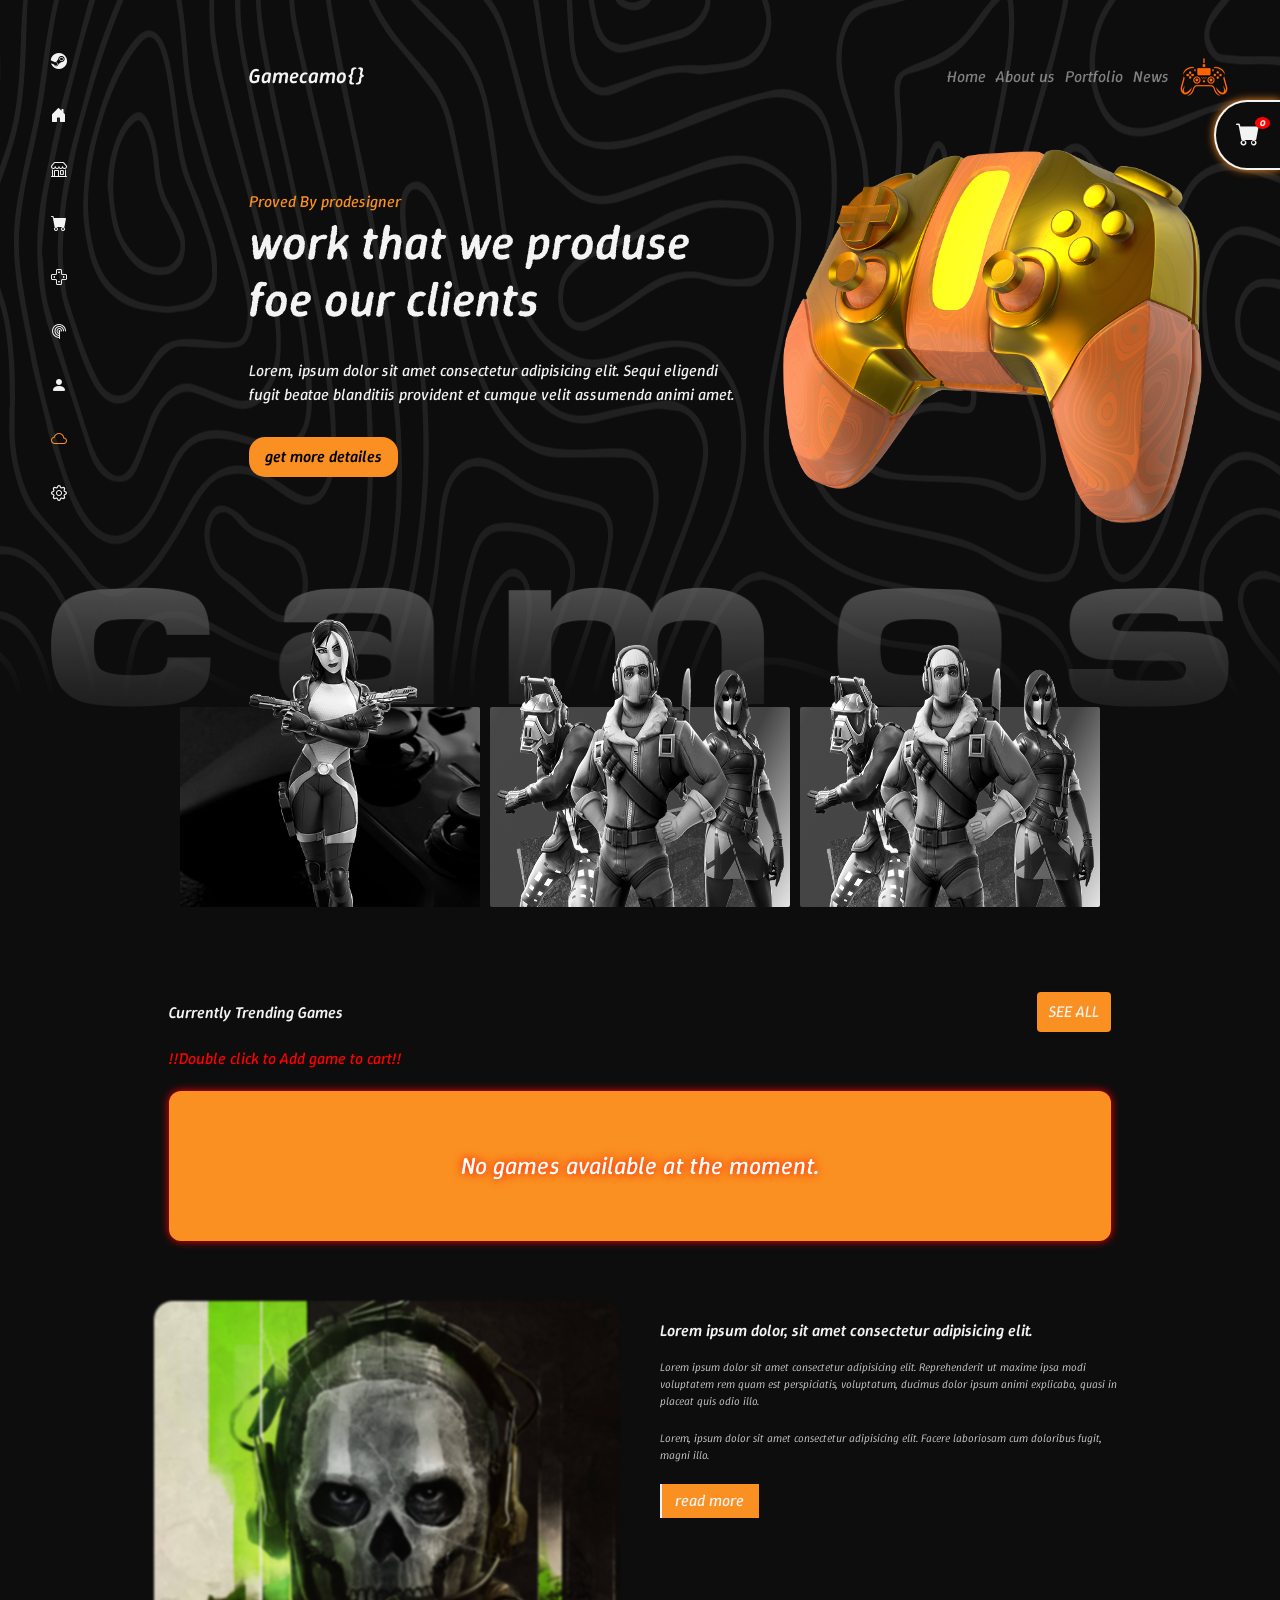
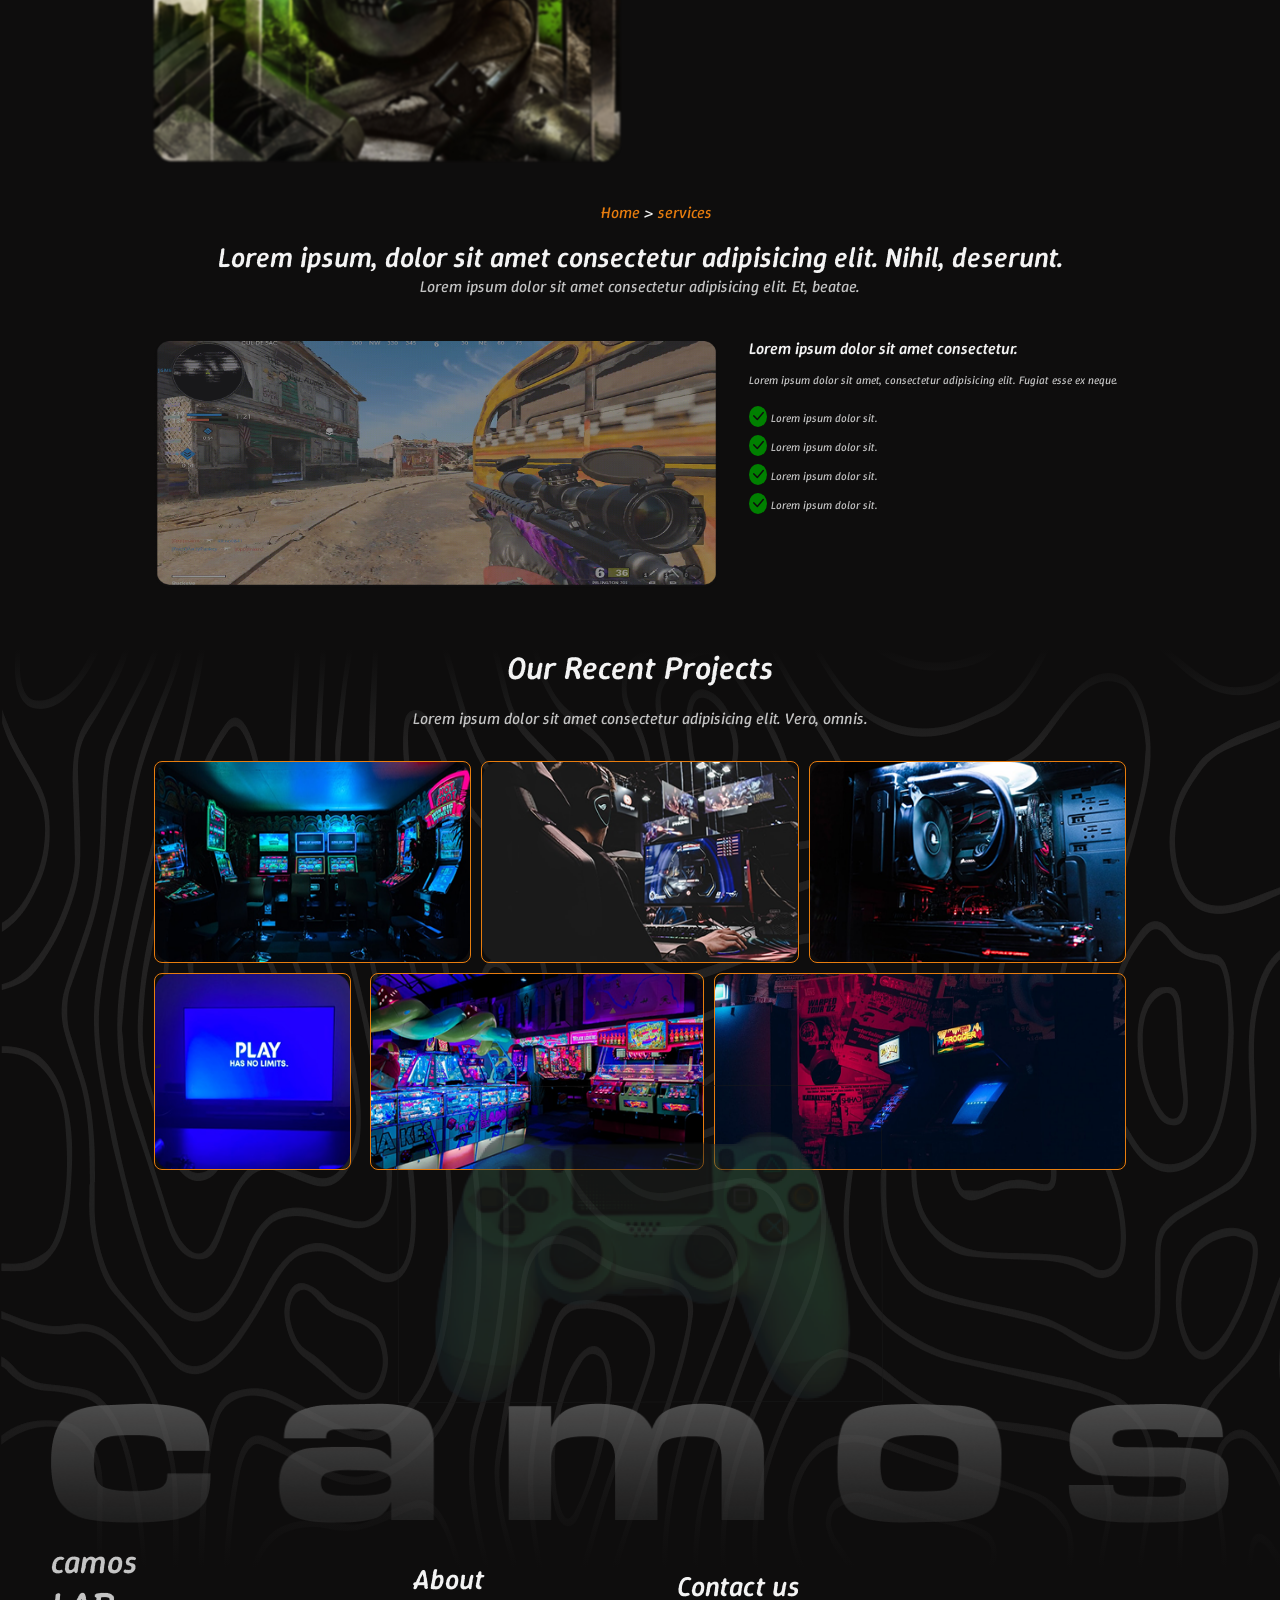
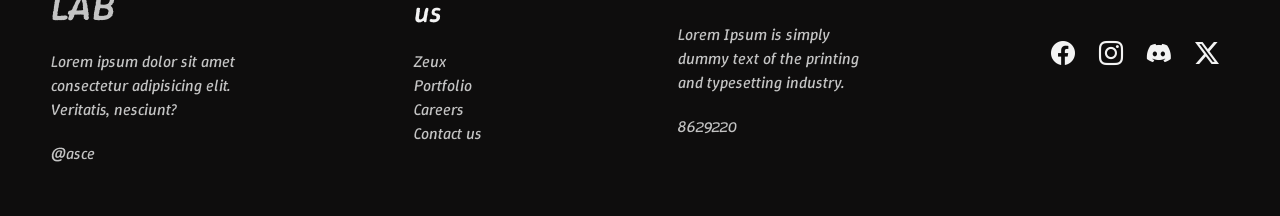
<file: index.html>
<!DOCTYPE html>
<html lang="en">

<head>
    <meta charset="UTF-8">
    <meta name="viewport" content="width=device-width, initial-scale=1.0">
    <meta name="keywords" content="gaming platform, online games, play online, competitive gaming, game library">
    <meta name="description"
        content="A next-level gaming platform where you can play, compete, and connect with gamers worldwide.">
    <meta name="author" content="Alireza">
    <link rel="Icon" href="./img/favicon.png">
    <link rel="stylesheet" href="./scr/bootstrap/dist/css/bootstrap.min.css">
    <link rel="stylesheet" href="https://cdn.jsdelivr.net/npm/bootstrap-icons@1.13.1/font/bootstrap-icons.min.css">
    <link rel="stylesheet" href="./main/main.css">
    <title>gaming platform</title>
</head>

<body>
    
    <header class="header">
        <div class="mobile_menu">
            <label for="search"><i class="bi bi-search"></i></label>
            <input type="search" id="search">
            <button type="button" class="btn " data-bs-toggle="modal" data-bs-target="#exampleModal">
                discover
                <i class="bi bi-chevron-down"></i>
            </button>
            <div id="batteryBox">
                <i class="bi bi-battery-half"></i>
                <span id="batteryPercent">--%</span>
            </div>
        </div>
        <div class="container_2">
            <div class="header__grid_show">
                <nav class="header__grid_show--navbar">
                    <h1>Gamecamo{}</h1>
                    <nav>
                        <ul>
                            <li><a href="./404_error.html">
                                    <div class="line"></div>
                                    Home
                                </a></li>
                            <li><a href="./404_error.html">
                                    <div class="line"></div>
                                    About us
                                </a></li>
                            <li><a href="./404_error.html">
                                    <div class="line"></div>
                                    Portfolio
                                </a></li>
                            <li><a href="./404_error.html">
                                    <div class="line"></div>
                                    News
                                </a></li>
                        </ul>
                        <button id="signBtn"><a href="./sign_in.html">Sign in</a></button>
                        <img id="userImg" src="./img/favicon.png" alt="logged_in" loading="lazy" style="display: none;">
                    </nav>
                </nav>
                <section class="header__grid_show--icons">
                    <a href="#"><i class="bi bi-steam"></i></a>
                    <a href="./addProduct.html"><i class="bi bi-house-door-fill"></i></a>
                    <a href="./seeAllGames.html"><i class="bi bi-shop"></i></a>
                    <a href="./cartPage.html"><i class="bi bi-cart-fill"></i></a>
                    <a href="./gamersNeeds.html"><i class="bi bi-dpad"></i></a>
                    <a href="#"><i class="bi bi-radar"></i></a>
                    <a href="#"><i class="bi bi-person-fill"></i></a>
                    <a href="#"><i class="bi bi-cloud"></i></a>
                    <a href="#"><i class="bi bi-gear"></i></a>
                </section>
                <section class="header__grid_show--gamepad">
                    <div class="gamepad_texts">
                        <span>Proved By prodesigner</span>
                        <h1>work that we produse foe our clients</h1>
                        <p>Lorem, ipsum dolor sit amet consectetur adipisicing elit. Sequi eligendi fugit beatae
                            blanditiis provident et cumque velit assumenda animi amet.</p>
                        <button>get more detailes</button>
                    </div>
                    <div class="gamepad_img">
                        <img src="./img/Joystick 1.png" alt="gold_game_pad" loading="lazy">
                    </div>
                </section>
            </div>
        </div>
    </header>
    <div class="modal fade" id="exampleModal" tabindex="-1" aria-labelledby="exampleModalLabel" aria-hidden="true">
        <div class="modal-dialog">
            <div class="modal-content">
                <div class="modal-body">
                    <h3><a href="./sign_in.html">sign in</a></h3>
                    <h3><a href="./404_error.html">discover</a></h3>
                    <h3><a href="./404_error.html">browse</a></h3>
                    <h3><a href="./404_error.html">news</a></h3>
                </div>
            </div>
        </div>
    </div>
    <section class="camos_gallery">
        <div class="container_2">
            <div class="gallery_section">
                <div class="gallery_section__camos_top">
                    <img src="./img/camos.png" alt="camos" loading="lazy">
                </div>
                <div class="gallery_section__gallery_bottom">
                    <div class="gallery_section__gallery_bottom--bg_images">
                        <img src="./img/Fortnite-Skin-PNG-HD 1.png" alt="skin_fortnite" loading="lazy">

                    </div>
                    <div class="gallery_section__gallery_bottom--bg_images2">
                        <img src="./img/Fortnite-Transparent 1.png" alt="skin_fortnite" loading="lazy">

                    </div>
                    <div class="gallery_section__gallery_bottom--bg_images3">
                        <img src="./img/Fortnite-Transparent 1.png" alt="skin_fortnite" loading="lazy">
                    </div>
                </div>
            </div>
        </div>
    </section>
    <section class="games">
        <div class="container_1">
            <div class="trending">
                <div class="trending__top">
                    <h5>Currently Trending Games</h5>
                    <button id="SeeTrending">SEE ALL</button>
                </div>
                <p class="note">!!Double click to Add game to cart!!</p>
                <div class="trending__games" id="trendingContainer">

                </div>
            </div>
        </div>
    </section>
    <section class="call_of_duty">
        <div class="container_1">
            <div class="ghost">
                <div class="ghost__image">
                    <img src="./img/sec_3_ghost.png" alt="ghost" loading="lazy">
                </div>
                <div class="ghost__texts">
                    <h5>Lorem ipsum dolor, sit amet consectetur adipisicing elit.</h5>
                    <p>Lorem ipsum dolor sit amet consectetur adipisicing elit. Reprehenderit ut maxime ipsa modi
                        voluptatem rem quam est perspiciatis, voluptatum, ducimus dolor ipsum animi explicabo, quasi in
                        placeat quis odio illo.</p>
                    <p>Lorem, ipsum dolor sit amet consectetur adipisicing elit. Facere laboriosam cum doloribus fugit,
                        magni illo.</p>
                    <button>read more</button>
                </div>
            </div>
        </div>
    </section>
    <section class="gameplay">
        <div class="container_1">
            <div class="sec_gameplay">
                <nav class="sec_gameplay__breakcrump">
                    <ol>
                        <li><a href="#">Home</a></li>
                        <span>></span>
                        <li><a href="#">services</a></li>
                    </ol>
                </nav>
                <h3>Lorem ipsum, dolor sit amet consectetur adipisicing elit. Nihil, deserunt.</h3>
                <p>Lorem ipsum dolor sit amet consectetur adipisicing elit. Et, beatae.</p>
                <div class="sec_gameplay__about_game">
                    <div class="sec_gameplay__about_game--video_game">
                        <img src="./img/sec_4_gameplay.png" alt="gameplay" loading="lazy">
                    </div>
                    <div class="sec_gameplay__about_game--rating_game">
                        <h2>Lorem ipsum dolor sit amet consectetur.</h2>
                        <p>Lorem ipsum dolor sit amet, consectetur adipisicing elit. Fugiat esse ex neque.</p>
                        <div class="game_checks">
                            <i class="bi bi-check-lg"></i>
                            <span>Lorem ipsum dolor sit.</span>
                        </div>
                        <div class="game_checks">
                            <i class="bi bi-check-lg"></i>
                            <span>Lorem ipsum dolor sit.</span>
                        </div>
                        <div class="game_checks">
                            <i class="bi bi-check-lg"></i>
                            <span>Lorem ipsum dolor sit.</span>
                        </div>
                        <div class="game_checks">
                            <i class="bi bi-check-lg"></i>
                            <span>Lorem ipsum dolor sit.</span>
                        </div>
                    </div>
                </div>
            </div>
        </div>
    </section>
    <!-- =================================================================== -->

    <section class="pastime">
        <div class="container_1">
            <div class="skeleton-wrapper">
                <h2 class="skeleton skeleton-text"></h2>
                <p class="skeleton skeleton-text"></p>

                <!-- اسکلتون تصاویر گالری -->
                <div class="gallery_grid__grid_images">
                    <div class="skeleton skeleton-img1"></div>
                    <div class="skeleton skeleton-img2"></div>
                    <div class="skeleton skeleton-img3"></div>
                    <div class="skeleton skeleton-img4"></div>
                    <div class="skeleton skeleton-img5"></div>
                    <div class="skeleton skeleton-img6"></div>
                </div>
            </div>
            <section class="gallery_grid" style="display: none;">
                <h2>Our Recent Projects</h2>
                <p>Lorem ipsum dolor sit amet consectetur adipisicing elit. Vero, omnis.</p>
                <div class="gallery_grid__grid_images">
                    <img class="gallery_grid__grid_images--image1" src="./img/sec_5_grid_img1.png" alt="game_setup"
                        loading="lazy">
                    <img class="gallery_grid__grid_images--image2" src="./img/sec_5_grid_img2.png" alt="gamer"
                        loading="lazy">
                    <img class="gallery_grid__grid_images--image3" src="./img/sec_5_grid_img3.png" alt="pc"
                        loading="lazy">
                    <img class="gallery_grid__grid_images--image4" src="./img/sec_5_grid_img4.png" alt="ps_screen"
                        loading="lazy">
                    <img class="gallery_grid__grid_images--image5" src="./img/sec_5_grid_img5.png" alt="gamenet"
                        loading="lazy">
                    <img class="gallery_grid__grid_images--image6" src="./img/sec_5_grid_img6.png" alt="consule"
                        loading="lazy">
                </div>
                <div id="carouselExampleIndicators" class="carousel slide">
                    <div class="carousel-indicators">
                        <button type="button" data-bs-target="#carouselExampleIndicators" data-bs-slide-to="0"
                            class="active bg-primary" aria-current="true" aria-label="Slide 1"></button>
                        <button type="button" data-bs-target="#carouselExampleIndicators" data-bs-slide-to="1"
                            aria-label="Slide 2" class="bg-primary"></button>
                        <button type="button" data-bs-target="#carouselExampleIndicators" data-bs-slide-to="2"
                            aria-label="Slide 3" class="bg-primary"></button>
                    </div>
                    <div class="carousel-inner">
                        <div class="carousel-item active">
                            <img src="./img/ghost.avif" class="d-block w-50 mx-auto rounded" alt="ghost-of-tsushima"
                                loading="lazy">
                        </div>
                        <div class="carousel-item">
                            <img src="./img/godofwar.avif" class="d-block w-50 mx-auto rounded" alt="god-of-war"
                                loading="lazy">
                        </div>
                        <div class="carousel-item">
                            <img src="./img/EGS_AlanWakealan_wake.jpg" class="d-block w-50 mx-auto rounded"
                                alt="alan-wake" loading="lazy">
                        </div>
                    </div>
                </div>ّ
            </section>
            <section class="pastime_bottom">
                <img class="pastime_bottom__gamepad" src="./img/game_pad.png" alt="gamepad_opacity_50" loading="lazy">
            </section>
        </div>
    </section>
    <!-- ================================================= -->
    <div class="footer-skeleton">
        <div class="sk-footer-logo"></div>
        <div class="sk-footer-lists">
            <div class="sk-list sk-list-1"></div>
            <div class="sk-list sk-list-2"></div>
            <div class="sk-list sk-list-3"></div>
        </div>
    </div>
    <footer class="footer" style="display:none;">
        <div class="container_2">
            <div class="footer_items">
                <div class="footer_items__image">
                    <img src="./img/camos.png" alt="camos" loading="lazy">
                </div>
                <div class="footer_items__lists">
                    <div class="footer_items__lists--list_1">
                        <h2>camos</h2>
                        <h1>lab</h1>
                        <p>Lorem ipsum dolor sit amet consectetur adipisicing elit. Veritatis, nesciunt?</p>
                        <span>@asce</span>
                    </div>
                    <div class="footer_items__lists--list_2">
                        <h3>About us</h3>
                        <ul>
                            <li><a href="#">Zeux</a></li>
                            <li><a href="#">Portfolio</a></li>
                            <li><a href="#">Careers</a></li>
                            <li><a href="#">Contact us</a></li>
                        </ul>
                    </div>
                    <div class="footer_items__lists--list_3">
                        <h3>Contact us</h3>
                        <p>Lorem Ipsum is simply dummy text of the printing and typesetting industry. </p>
                        <span>8629220</span>
                    </div>
                    <div class="footer_items__lists--list_4">
                        <a href="#">
                            <i class="bi bi-facebook"></i>
                        </a>
                        <a href="#">
                            <i class="bi bi-instagram"></i>
                        </a>
                        <a href="#">
                            <i class="bi bi-discord"></i>
                        </a>
                        <a href="#">
                            <i class="bi bi-twitter-x"></i>
                        </a>

                    </div>
                </div>
            </div>
        </div>
    </footer>
    <!-- =====================================scrollUp========================================= -->
    <div class="scrollUpp"><i class="bi bi-chevron-double-up"></i></div>
    <!-- =====================================cart========================================= -->
    <a href="./cartPage.html" class="cartFixed">
        <div class="cartI">
            <i class="bi bi-cart-fill"></i>
            <span class="badge">0</span>
        </div>
    </a>

    <script src="./node_modules/bootstrap/dist/js/bootstrap.bundle.js"></script>
    <script src="./js/app.js"></script>
</body>

</html>
</file>
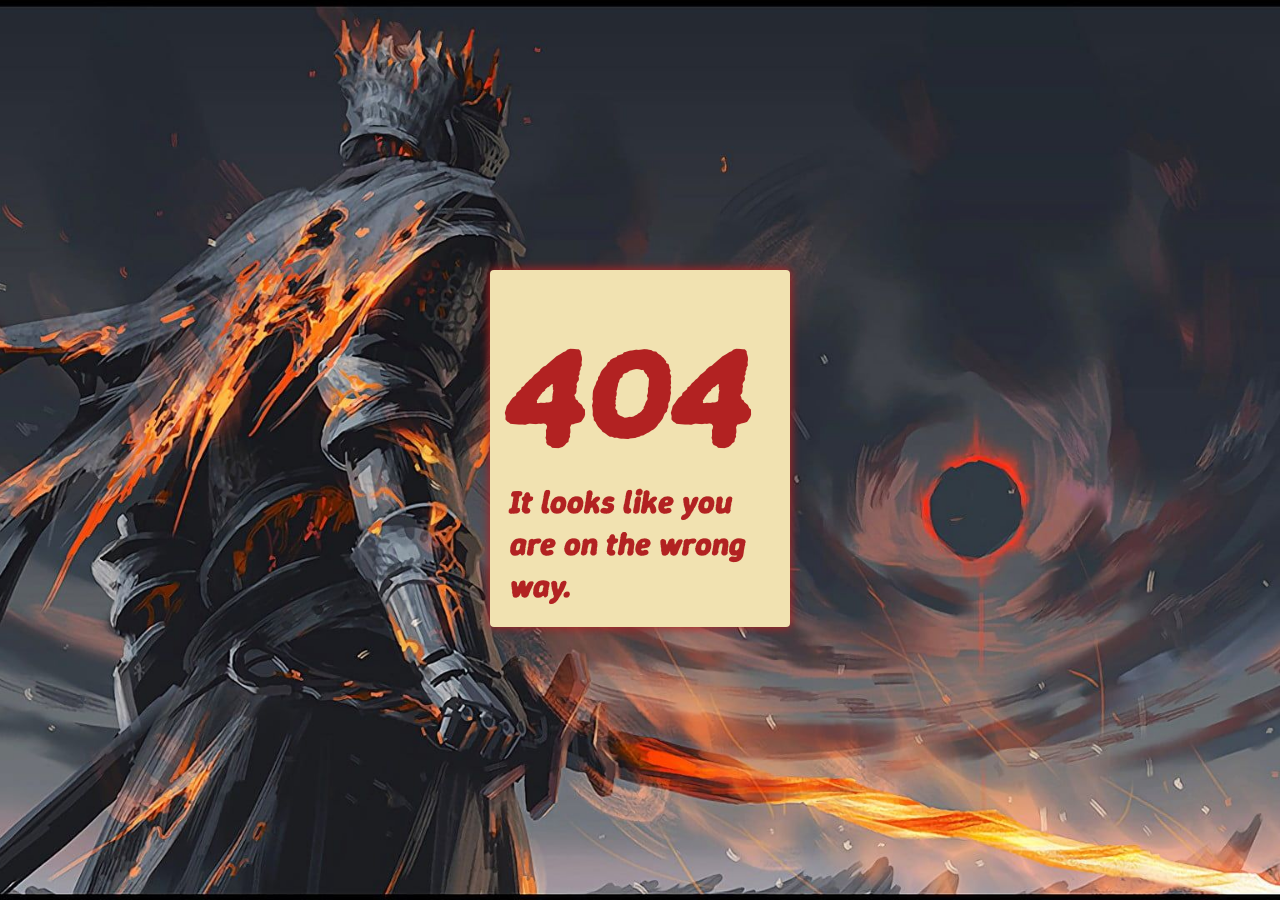
<file: 404_error.html>
<!DOCTYPE html>
<html lang="en">

<head>
    <meta charset="UTF-8">
    <meta name="viewport" content="width=device-width, initial-scale=1.0">
    <meta http-equiv="refresh" content="5; http://127.0.0.1:5500/index.html">
    <meta name="author" content="Alireza">
    <link rel="Icon" href="./img/favicon.png">
    <link rel="stylesheet" href="./main/main.css">
    <title>error</title>
</head>

<body >
    <section id="page404">
        <picture>
            <source media="(min-width: 768px)" srcset="./img/404.jpeg">
            <img src="./img/404.jpeg" alt="last-of-us" loading="lazy">
        </picture>
        <div class="">
            <h1>404</h1>
            <p>It looks like you are on the wrong way.</p>
    </section>
    </div>
</body>

</html>
</file>
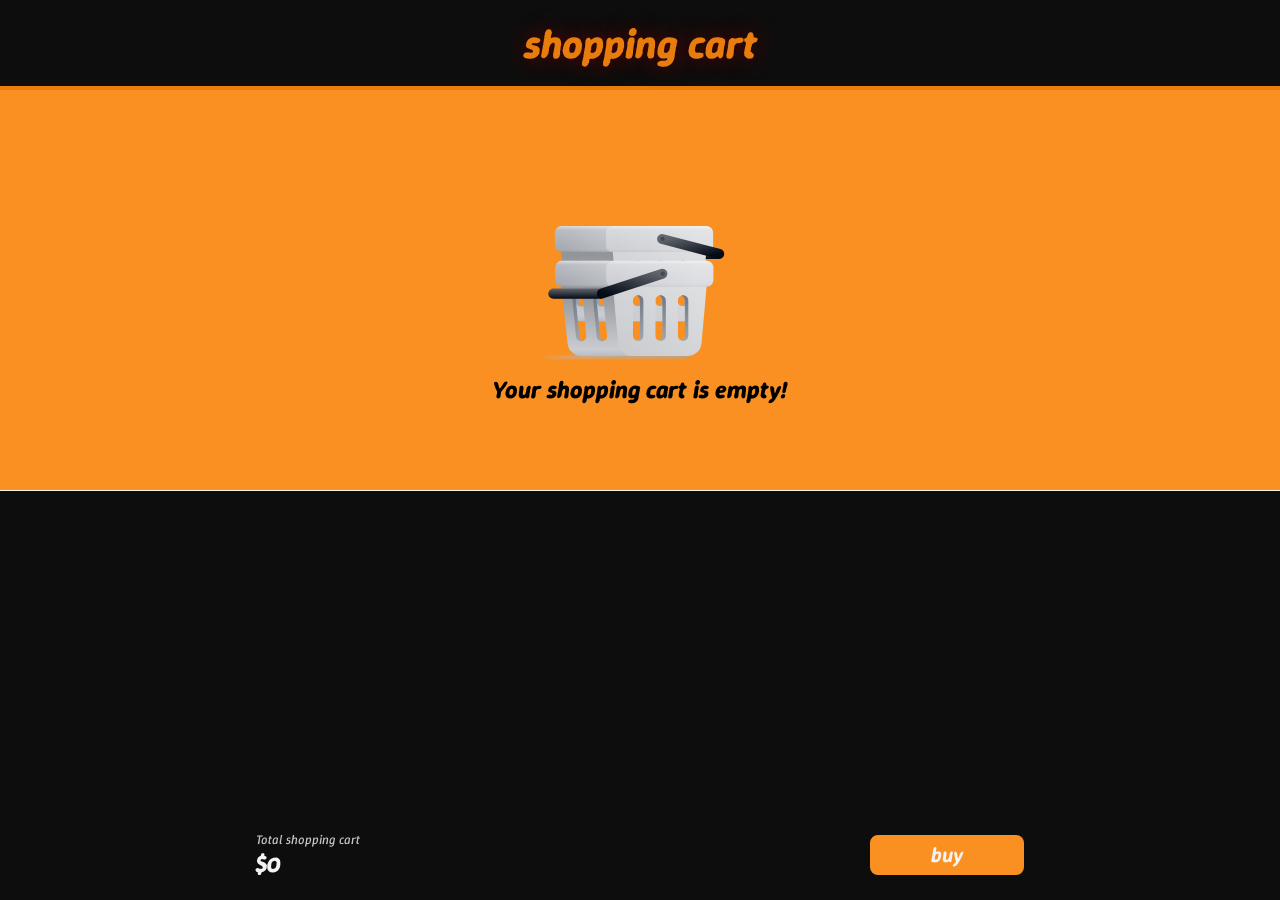
<file: cartPage.html>
<!DOCTYPE html>
<html lang="en">

<head>
    <meta charset="UTF-8">
    <meta name="viewport" content="width=device-width, initial-scale=1.0">
    <link rel="icon" href="./img/favicon.png">
    <link rel="stylesheet" href="https://cdn.jsdelivr.net/npm/bootstrap-icons@1.13.1/font/bootstrap-icons.min.css">
    <link rel="stylesheet" href="./main/main.css">
    <title>cart</title>
</head>

<body class="cartPage">
    <div class="upperPage">
        <h1 class="upperPage__title">shopping cart</h1>
    </div>
    <section class="logInToAccount">
        <div class="container_2">
            <div class="logInTo">
                <div class="logInTo__texts">
                    <h3><i class="bi bi-box-arrow-in-right"></i>Login to user account</h3>
                    <p>Log in to view games you previously added to your cart.</p>
                </div>
                <i class="bi bi-arrow-right-short"></i>
            </div>
        </div>
    </section>
    <section class="gamesInCart">
        
    </section>
    <div class="buy">
        <div class="sum">
            <p>Total shopping cart</p>
            <strong>$0</strong>
        </div>
        <button class="btn">buy</button>
    </div>
    <script src="./js/cart.js"></script>
</body>

</html>
</file>
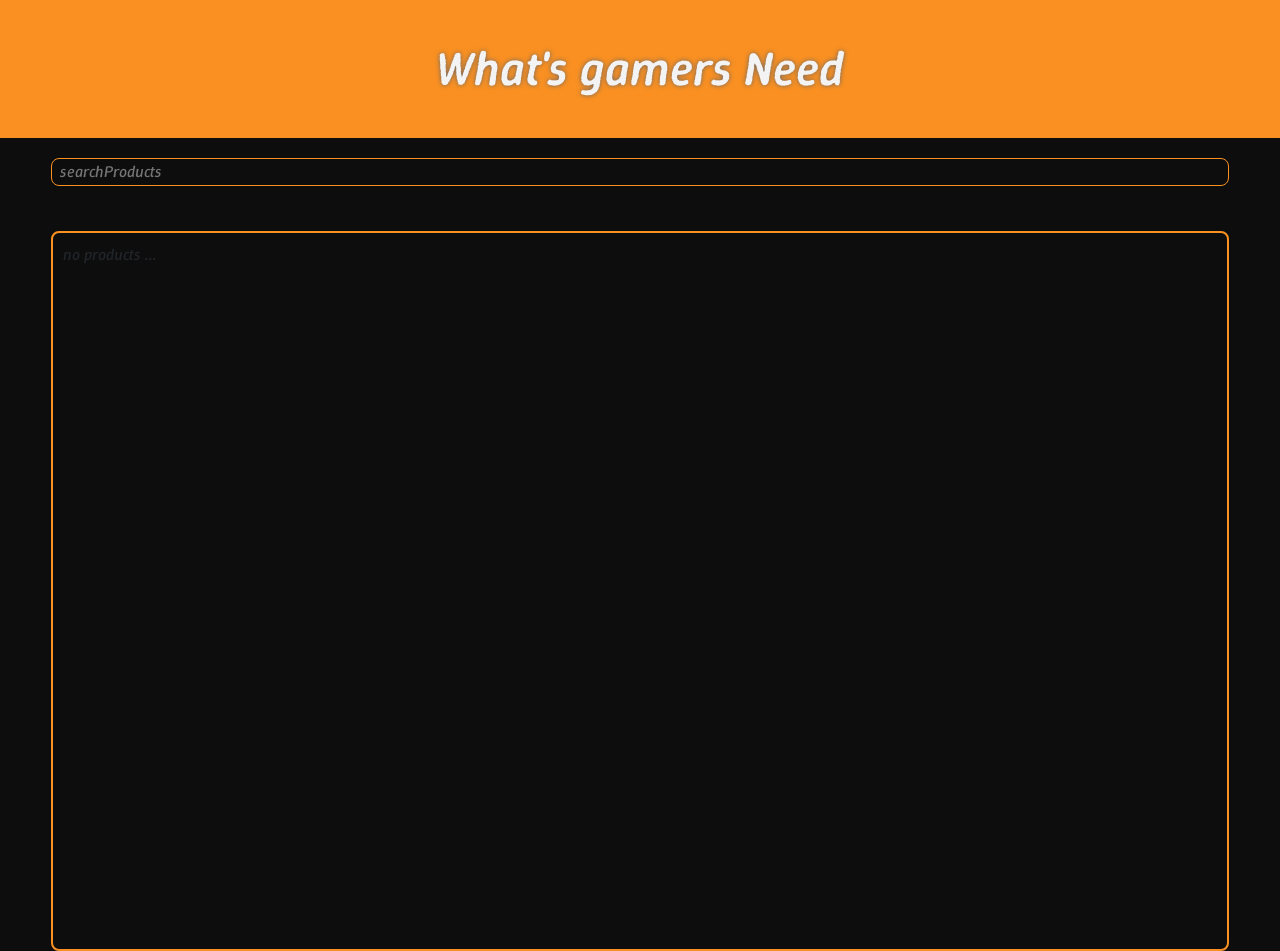
<file: gamersNeeds.html>
<!DOCTYPE html>
<html lang="en">

<head>
    <meta charset="UTF-8">
    <meta name="viewport" content="width=device-width, initial-scale=1.0">
    <link rel="Icon" href="./img/favicon.png">
    <link rel="stylesheet" href="./node_modules/bootstrap/dist/css/bootstrap.min.css">
    <link rel="stylesheet" href="https://cdn.jsdelivr.net/npm/bootstrap-icons@1.13.1/font/bootstrap-icons.min.css">
    <link rel="stylesheet" href="./main/main.css">
    <title>needs</title>
</head>

<body id="needsPage">
    <h1 class="textMainSection">What's gamers Need</h1>
    <div class="container_2">
        <input class="search" type="search" placeholder="searchProducts">
        <section class="ItemCont">
            <div class="preloader" id="preloader">
                <div class="loader"></div>
            </div>
        </section>
    </div>
    <script src="./js/needs.js"></script>
</body>

</html>
</file>
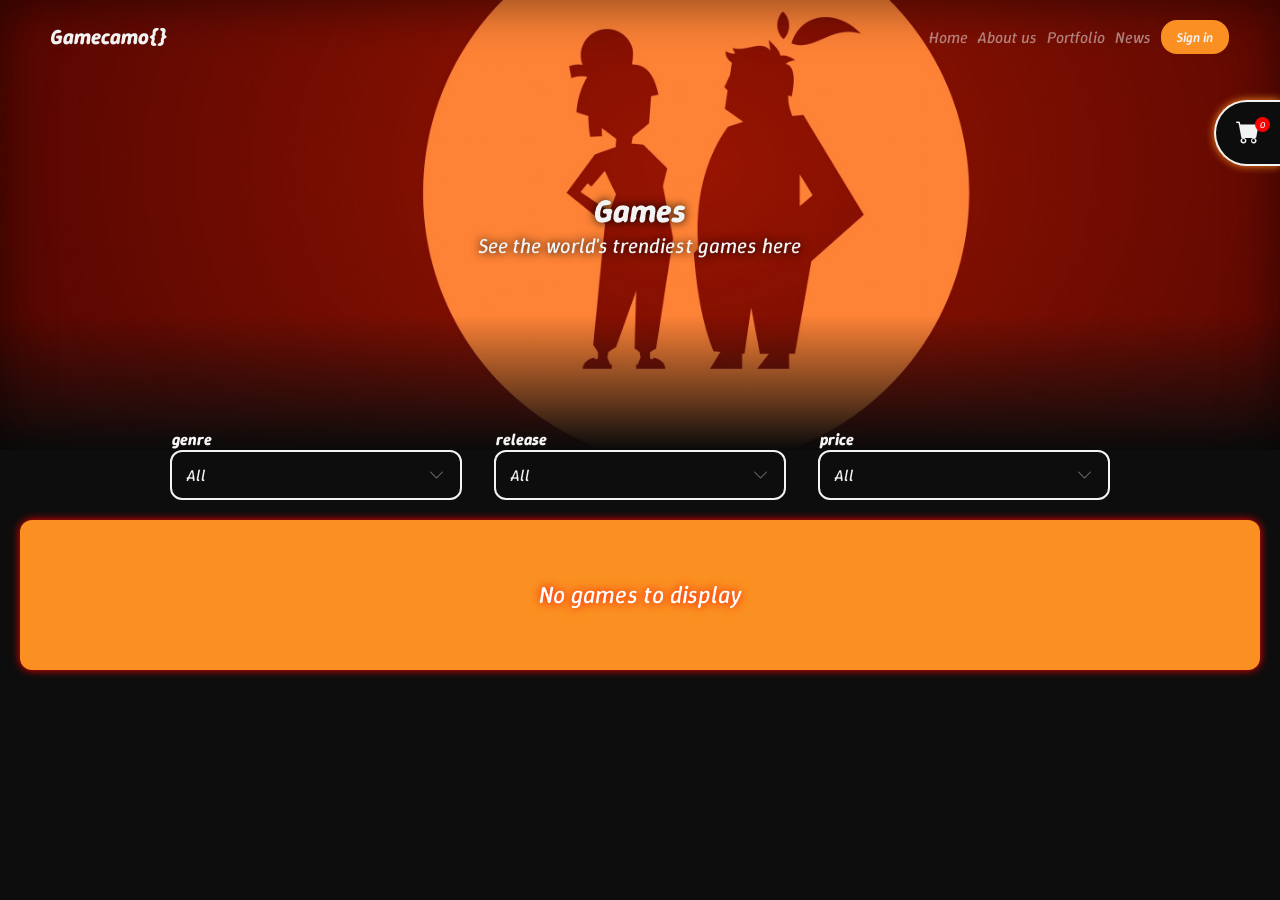
<file: seeAllGames.html>
<!DOCTYPE html>
<html lang="en">

<head>
  <meta charset="UTF-8">
  <meta name="viewport" content="width=device-width, initial-scale=1.0">
  <link rel="Icon" href="./img/favicon.png">
  <link rel="stylesheet" href="https://cdn.jsdelivr.net/npm/bootstrap-icons@1.13.1/font/bootstrap-icons.min.css">
  <link rel="stylesheet" href="./main/main.css">
  <title>see all trending games</title>
</head>

<body id="moreGames">
  <header id="allGamesheader">
    <div class="container_2">
      <nav class="navBar">
        <h1>Gamecamo{}</h1>
        <nav>
          <ul>
            <li><a href="./404_error.html">
                <div class="line"></div>
                Home
              </a></li>
            <li><a href="./404_error.html">
                <div class="line"></div>
                About us
              </a></li>
            <li><a href="./404_error.html">
                <div class="line"></div>
                Portfolio
              </a></li>
            <li><a href="./404_error.html">
                <div class="line"></div>
                News
              </a></li>
          </ul>
          <button id="signBtn"><a href="./sign_in.html">Sign in</a></button>
          <img id="userImg" src="./img/favicon.png" alt="logged_in" loading="lazy" style="display: none;">
        </nav>
      </nav>
    </div>
  </header>
  <section class="top_header">
    <div class="top_header__content">
      <img src="./img/wp13874728-minimal-video-games-wallpapers.jpg" alt="aGamePicture" loading="lazy">
      <h1 class="gamesText">Games</h1>
      <p class="gamesHere">See the world's trendiest games here</p>
    </div>
  </section>
  <section class="tosorting">
    <div class="container_1">
      <div class="sorting">
      </div>
    </div>
  </section>
  <section>
    <div class="games" id="trendingContainer">

    </div>
  </section>
  <!-- =====================================cart========================================= -->
     <a href="./cartPage.html" class="cartFixed">
        <div class="cartI">
            <i class="bi bi-cart-fill"></i>
            <span class="badge">0</span>
        </div>
     </a>
  <script src="./js/seeAllGames.js"></script>
</body>

</html>
</file>
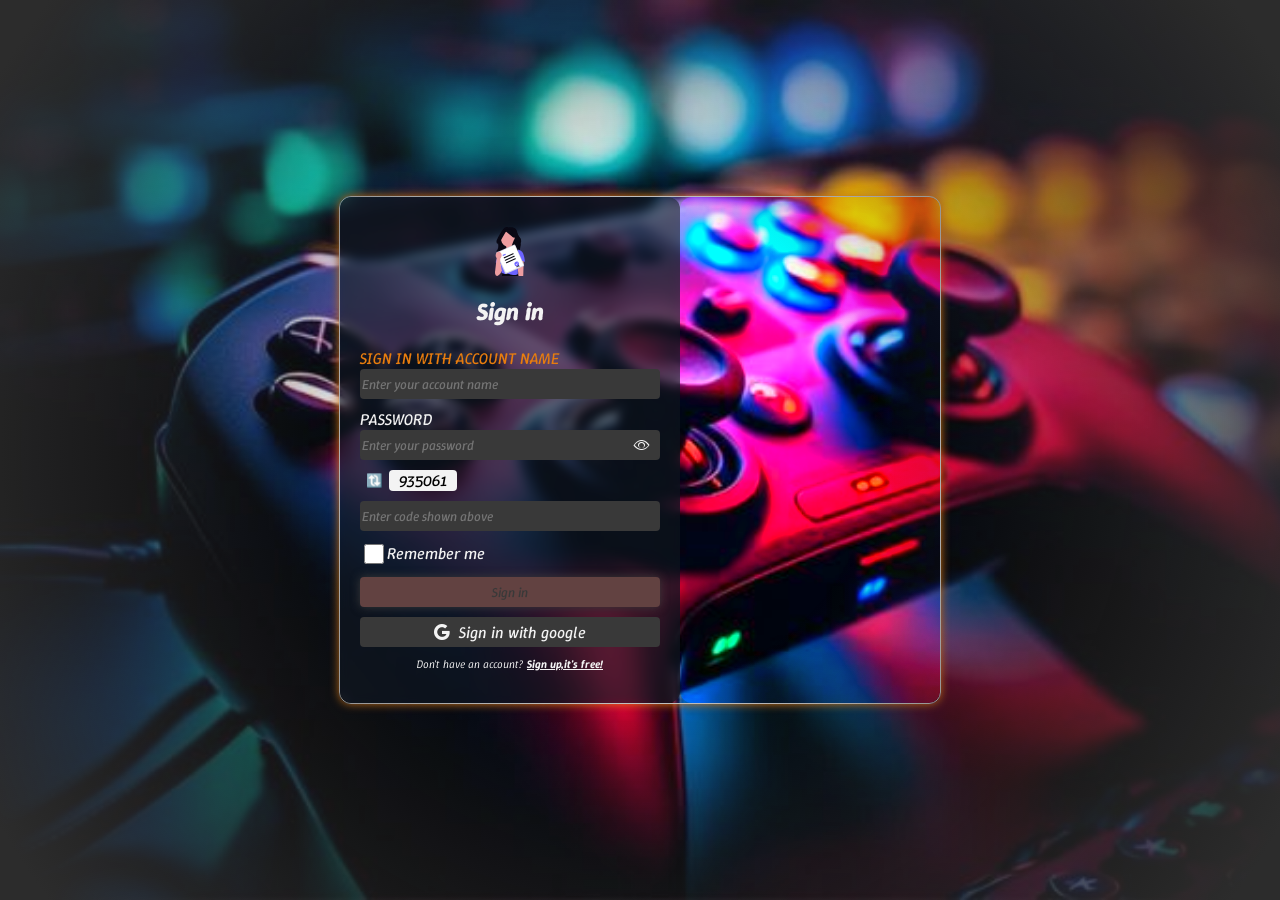
<file: sign_in.html>
<!DOCTYPE html>
<html lang="en">

<head>
    <meta charset="UTF-8">
    <meta name="viewport" content="width=device-width, initial-scale=1.0">
    <meta name="author" content="Alireza">
    <link rel="Icon" href="./img/favicon.png">
    <link rel="stylesheet" href="https://cdn.jsdelivr.net/npm/bootstrap-icons@1.13.1/font/bootstrap-icons.min.css">
    <link rel="stylesheet" href="./main/main.css">
    <title>sign_in</title>
</head>

<body id="sign_in">
    <section class="sign_in">
        <div class="container_2">
            <div class="form">
                <img src="./img/undraw_certificate_cqps.svg" alt="form" loading="lazy">
                <h2>Sign in</h2>
                <form action="">
                    <div class="account_name">
                        <label for="account_name">SIGN IN WITH ACCOUNT NAME</label>
                        <input class="input" type="text" id="account_name" name="account_name" autocomplete="username"
                            maxlength="30" minlength="3" spellcheck="false" placeholder="Enter your account name"
                            required>
                    </div>
                    <div class="password">
                        <label for="password">PASSWORD</label>
                        <input class="input" type="password" id="password" name="password"
                            autocomplete="current-password" maxlength="64"
                            placeholder="Enter your password" spellcheck="false" required>
                        <i id="show" class="bi bi-eye"></i>
                        <i id="hide" class="bi bi-eye-slash"></i>
                    </div>

                    <div class="codeMaker">
                        <button class="refresh" onclick="return refresh()">🔃</button>
                        <div class="chapcha"></div>
                    </div>
                    <input id="get_code" type="text" placeholder="Enter code shown above" required>

                    <div class="checkbox">
                        <input class="input" type="checkbox" id="checkbox" required>
                        <label for="checkbox">Remember me</label>
                    </div>
                    <div class="submit">
                        <input class="input" id="submit" type="submit" name="submit" value="Sign in" disabled>
                    </div>
                </form>
                <a class="google" href="#">
                    <i class="bi bi-google"></i>
                    Sign in with google</a>
                <div class="dont_have_account">
                    <span>Don't have an account?</span>
                    <a href="./sign_up.html">Sign up,it's free!</a>
                </div>
            </div>
            <div class="blur"></div>
        </div>
    </section>
    <script defer>
        let form = document.querySelector("form");
        let users = JSON.parse(localStorage.getItem("users")) || [];

        let showEye = document.getElementById('show')
        let hideEye = document.getElementById('hide')
        let pass = document.querySelector("#password")
        // ==============hide/show password==============
        hideEye.style.display = "none"

        showEye.addEventListener('click', () => {
            pass.type = 'text';
            showEye.style.display = "none";
            hideEye.style.display = "block";
        })
        hideEye.addEventListener('click', () => {
            pass.type = 'password';
            showEye.style.display = "block";
            hideEye.style.display = "none";
        })
        // ===================checkbox===================
        let checkbox = document.getElementById('checkbox')
        let input = document.querySelector("#submit")
        checkbox.addEventListener('click', () => {
            input.disabled = !checkbox.checked
        })
        // ===================addevent===================
        let addEvent = document.querySelectorAll('.input')
        console.log(addEvent);

        addEvent.forEach(item => {
            item.addEventListener('invalid', () => {
                item.style.backgroundColor = 'rgb(200, 87, 83)'
            })
            item.addEventListener('input', () => {
                item.style.border = '1px solid #fff'
            })
            item.addEventListener('blur', () => {
                item.style.border = 'none'
            })
            item.addEventListener('keydown', () => {
                item.style.backgroundColor = 'rgba(255, 255, 255, 0.262)'
            })
            item.addEventListener('keyup', () => {
                item.style.backgroundColor = 'rgb(57, 57, 57)'
            })
        })
        // ===================capchacode===================
        let capchacode = document.getElementsByClassName("chapcha")[0]
        let getcode = document.querySelector('#get_code')
        let currentcode = ""
        function refresh() {
            currentcode = Math.ceil(Math.random() * 1000000);
            capchacode.innerText = currentcode;
        }
        refresh()
        form.addEventListener("submit", (e) => {
            e.preventDefault();

            if (getcode.value != currentcode) {
                alert("❌ کد وارد شده اشتباه است!");
                return;
            }

            let accname = document.querySelector("#account_name").value;
            let pass = document.querySelector("#password").value;

            if (users.length === 0) {
                alert("شما هنوز ثبت‌نام نکرده‌اید!");
                return;
            }

            let found = users.find(u => u.email === accname && u.pass === pass);

            if (!found) {
                alert("نام کاربری یا رمز اشتباه است!");
                return;
            }

            if (document.querySelector("#checkbox").checked) {
                localStorage.setItem("loggedInUser", JSON.stringify(found));
            } else {
                sessionStorage.setItem("loggedInUser", JSON.stringify(found));
            }

            alert("ورود موفقیت‌آمیز ✅");
            window.location.href = "./index.html";
        });
    </script>
</body>

</html>
</file>
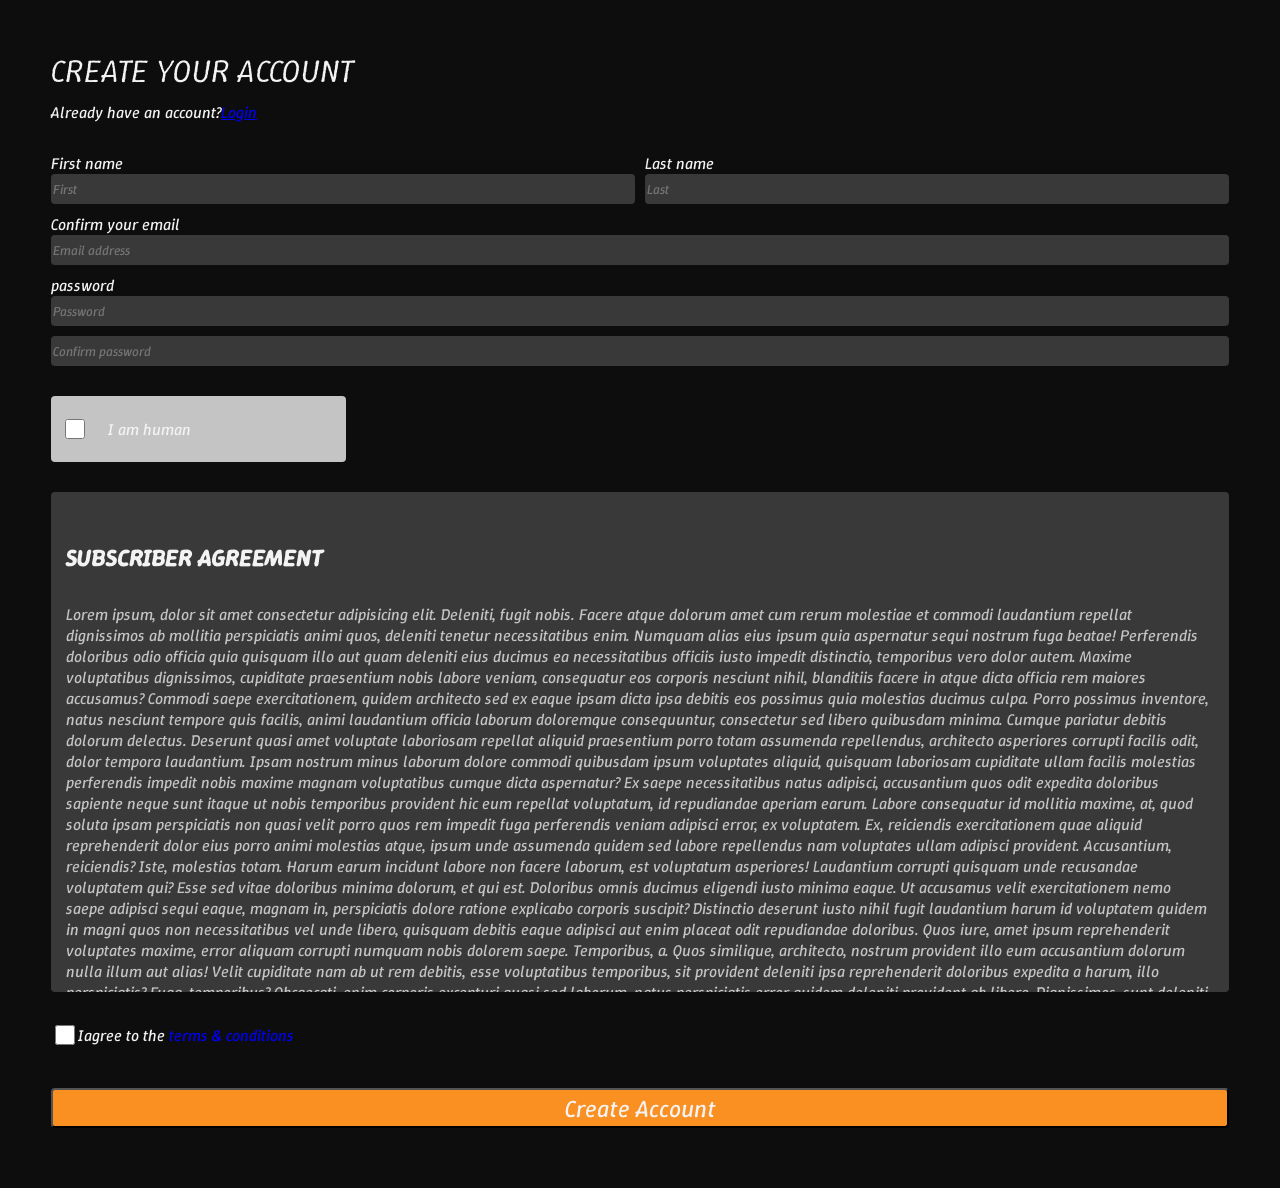
<file: sign_up.html>
<!DOCTYPE html>
<html lang="en">

<head>
    <meta charset="UTF-8">
    <meta name="viewport" content="width=device-width, initial-scale=1.0">
    <meta name="author" content="Alireza">
    <link rel="Icon" href="./img/favicon.png">
    <link rel="stylesheet" href="https://cdn.jsdelivr.net/npm/bootstrap-icons@1.13.1/font/bootstrap-icons.min.css">
    <link rel="stylesheet" href="./main/main.css">
    <title>sign up</title>
</head>

<body>
    <section class="sign_up">
        <div class="container_2">
            <div class="sign_up_options">
                <h1>CREATE YOUR ACCOUNT</h1>
                <span>Already have an account?<a href="./sign_in.html">Login</a></span>
                <form>
                    <div class="name_family">
                        <div class="name">
                            <label for="name">First name</label>
                            <input class="input" type="text" id="name" required placeholder="First">
                        </div>
                        <div class="family">
                            <label for="family">Last name</label>
                            <input class="input" type="text" id="family" required placeholder="Last">
                        </div>
                    </div>
                    <div class="email">
                        <label for="">Confirm your email</label>
                        <input class="input" type="email" id="email" required placeholder="Email address">
                    </div>
                    <div class="password">
                        <label for="password">password</label>
                        <input class="input" type="password" id="password" placeholder="Password" minlength="6"
                            required>
                    </div>
                    <div class="confirm_password">
                        <label for="confirm_password"></label>
                        <input class="input" type="password" id="confirm_password" placeholder="Confirm password"
                            required>
                    </div>
                    <div class="human">
                        <input class="input" type="checkbox" id="human" required>
                        <label for="human">I am human</label>
                    </div>
                    <div class="SUBSCRIBER_AGREEMENT">
                        <h1>SUBSCRIBER AGREEMENT</h1>
                        <p>Lorem ipsum, dolor sit amet consectetur adipisicing elit. Deleniti, fugit nobis. Facere atque
                            dolorum amet cum rerum molestiae et commodi laudantium repellat dignissimos ab mollitia
                            perspiciatis animi quos, deleniti tenetur necessitatibus enim. Numquam alias eius ipsum quia
                            aspernatur sequi nostrum fuga beatae! Perferendis doloribus odio officia quia quisquam illo
                            aut quam deleniti eius ducimus ea necessitatibus officiis iusto impedit distinctio,
                            temporibus vero dolor autem. Maxime voluptatibus dignissimos, cupiditate praesentium nobis
                            labore veniam, consequatur eos corporis nesciunt nihil, blanditiis facere in atque dicta
                            officia rem maiores accusamus? Commodi saepe exercitationem, quidem architecto sed ex eaque
                            ipsam dicta ipsa debitis eos possimus quia molestias ducimus culpa. Porro possimus
                            inventore, natus nesciunt tempore quis facilis, animi laudantium officia laborum doloremque
                            consequuntur, consectetur sed libero quibusdam minima. Cumque pariatur debitis dolorum
                            delectus. Deserunt quasi amet voluptate laboriosam repellat aliquid praesentium porro totam
                            assumenda repellendus, architecto asperiores corrupti facilis odit, dolor tempora
                            laudantium. Ipsam nostrum minus laborum dolore commodi quibusdam ipsum voluptates aliquid,
                            quisquam laboriosam cupiditate ullam facilis molestias perferendis impedit nobis maxime
                            magnam voluptatibus cumque dicta aspernatur? Ex saepe necessitatibus natus adipisci,
                            accusantium quos odit expedita doloribus sapiente neque sunt itaque ut nobis temporibus
                            provident hic eum repellat voluptatum, id repudiandae aperiam earum. Labore consequatur id
                            mollitia maxime, at, quod soluta ipsam perspiciatis non quasi velit porro quos rem impedit
                            fuga perferendis veniam adipisci error, ex voluptatem. Ex, reiciendis exercitationem quae
                            aliquid reprehenderit dolor eius porro animi molestias atque, ipsum unde assumenda quidem
                            sed labore repellendus nam voluptates ullam adipisci provident. Accusantium, reiciendis?
                            Iste, molestias totam. Harum earum incidunt labore non facere laborum, est voluptatum
                            asperiores! Laudantium corrupti quisquam unde recusandae voluptatem qui? Esse sed vitae
                            doloribus minima dolorum, et qui est. Doloribus omnis ducimus eligendi iusto minima eaque.
                            Ut accusamus velit exercitationem nemo saepe adipisci sequi eaque, magnam in, perspiciatis
                            dolore ratione explicabo corporis suscipit? Distinctio deserunt iusto nihil fugit laudantium
                            harum id voluptatem quidem in magni quos non necessitatibus vel unde libero, quisquam
                            debitis eaque adipisci aut enim placeat odit repudiandae doloribus. Quos iure, amet ipsum
                            reprehenderit voluptates maxime, error aliquam corrupti numquam nobis dolorem saepe.
                            Temporibus, a. Quos similique, architecto, nostrum provident illo eum accusantium dolorum
                            nulla illum aut alias! Velit cupiditate nam ab ut rem debitis, esse voluptatibus temporibus,
                            sit provident deleniti ipsa reprehenderit doloribus expedita a harum, illo perspiciatis?
                            Fuga, temporibus? Obcaecati, enim corporis excepturi quasi sed laborum, natus perspiciatis
                            error quidem deleniti provident ab libero. Dignissimos, sunt deleniti quos nam adipisci
                            possimus voluptatibus aliquam, nobis exercitationem commodi voluptates, quibusdam omnis
                            aperiam quae. Aut consequatur sapiente non ipsam, dolorum quam! Aspernatur temporibus in
                            corrupti, tenetur ex exercitationem illum mollitia maiores facilis, vitae harum deleniti
                            vero natus ipsam iure! Enim consequuntur molestiae id consequatur minus rerum iste, soluta
                            aliquid quae aliquam doloremque dolorum! Quae facilis voluptatum illum adipisci cumque minus
                            nobis eum necessitatibus maxime amet modi error, unde repellendus autem tempora ab accusamus
                            eaque, eius quos inventore dignissimos optio maiores. Laboriosam, mollitia aspernatur odio
                            animi fugit amet omnis explicabo quo, ducimus ut ab accusamus commodi necessitatibus
                            consectetur. Reprehenderit mollitia, rem tempora officia natus sint libero dolore autem cum.
                            Autem ducimus consequuntur vitae nulla maxime ex, ipsum dolorem ullam reprehenderit quam
                            quasi reiciendis suscipit nesciunt libero ab repudiandae distinctio, voluptates aperiam
                            mollitia commodi atque minus ad recusandae quas? Animi illum soluta praesentium incidunt
                            omnis possimus, alias vel esse dolor, est sequi aliquam perferendis pariatur laboriosam
                            inventore. Aperiam tenetur ratione est quam quidem vel deserunt. Dignissimos veniam cumque
                            ullam magni fugiat molestias. Error nostrum officia exercitationem voluptatum, nam quasi
                            dolorem itaque enim adipisci culpa natus minima quia vitae, deserunt ducimus! Adipisci ab
                            dolorum minima possimus maiores soluta aliquam quidem optio officiis natus laboriosam fugit
                            illum neque, cupiditate repudiandae hic facilis, nostrum molestiae error eaque doloribus
                            molestias enim. Unde nostrum id cupiditate culpa! Quod, mollitia! Nihil, corporis. Saepe
                            repellat assumenda, aut atque reiciendis doloribus natus quibusdam dicta alias ipsum
                            inventore voluptate officiis ut distinctio itaque, suscipit dolore ullam voluptas iusto
                            nemo? Ratione asperiores sed consequatur perferendis cupiditate fugit voluptatum? Quidem
                            nesciunt, numquam esse consectetur deleniti, reprehenderit quisquam doloremque aspernatur
                            fugiat qui labore cupiditate. Aperiam, dicta ratione quaerat consectetur deserunt qui fuga
                            iure recusandae impedit minima quidem earum autem similique eius cumque, exercitationem quis
                            quod ad? Asperiores, cupiditate error aliquid ratione quasi in quae.Lorem ipsum dolor sit
                            amet consectetur adipisicing elit. Laborum deleniti beatae voluptas.
                            Illo, quas eaque! Modi dignissimos nobis atque consectetur, ipsam accusantium ratione
                            corporis in ea nihil! Fugit sed iste recusandae praesentium excepturi corrupti
                            necessitatibus incidunt hic illum, aliquam ducimus veniam, provident quaerat ipsum sunt, quo
                            quis adipisci qui maxime at aliquid numquam reprehenderit! Ducimus pariatur, hic dolores
                            alias quaerat fugit incidunt nulla ad quasi, repellendus perferendis. Dolor, saepe numquam
                            animi id quis beatae, adipisci magnam sunt ullam tenetur accusantium quaerat eaque est nam
                            nesciunt pariatur ipsa reprehenderit perspiciatis reiciendis commodi vero. Quaerat culpa
                            dolor ut eaque est atque magnam tenetur, omnis exercitationem, laudantium aperiam iste aut
                            totam. Sapiente similique itaque maxime quidem dolores! Corrupti obcaecati delectus at ut
                            nihil iusto quae magnam facere totam repellat! Maiores eveniet deserunt, natus fuga ipsum
                            alias corporis sit a suscipit ratione vel voluptate, perferendis aliquid dolore excepturi,
                            blanditiis ipsam quasi nostrum. Nisi tenetur unde asperiores, maiores recusandae repellat
                            voluptatibus omnis tempora? Nesciunt asperiores adipisci, maxime sequi ullam ipsam ad. Quas
                            consequuntur praesentium similique, amet quibusdam vel officiis deleniti obcaecati ipsum
                            magni non enim incidunt odit eius repellat fugiat nisi dignissimos, possimus quia commodi
                            voluptatem quod repellendus nobis quis. Itaque, earum eveniet. Saepe nam voluptates
                            sapiente? Lorem, ipsum dolor sit amet consectetur adipisicing elit. Doloribus quod aperiam
                            corrupti,
                            praesentium ipsam quidem dolor vel sit numquam aliquid esse ducimus modi sunt, maiores iure
                            odio! Libero, molestias natus? Debitis rerum tenetur numquam saepe commodi, sapiente,
                            molestiae cum est placeat suscipit quia eum veniam minima expedita laborum dolorem
                            consequatur earum perferendis molestias similique quibusdam autem. Sapiente unde et harum
                            alias ratione! Tenetur voluptas vel, enim illum cumque repellendus aliquid assumenda
                            recusandae consectetur! Repellat pariatur necessitatibus quam eligendi distinctio, cum
                            maiores atque enim excepturi temporibus accusamus sit ullam! Quam quaerat nisi eius quasi
                            neque doloribus dolorem reprehenderit quo quia? Quos excepturi dolorum rerum asperiores,
                            dolorem dolores ab, hic consequatur distinctio exercitationem, saepe ad voluptates quis esse
                            placeat at accusantium assumenda obcaecati soluta beatae adipisci sed? Labore fugit optio
                            iste saepe in mollitia quod pariatur dignissimos est a quis sed eligendi similique qui illo,
                            architecto voluptatum nihil totam quo! Voluptates neque porro libero ipsa pariatur vero
                            velit sequi eos necessitatibus cum unde nesciunt odio dolores enim earum, voluptatem
                            inventore vitae? Laboriosam officiis necessitatibus, saepe blanditiis eaque asperiores
                            quidem fuga possimus pariatur commodi ullam expedita eligendi error in dolorum voluptatem
                            est labore quia, amet dolorem sint ab cumque vero. Adipisci, eos expedita!</p>
                    </div>
                    <div class="terms">
                        <input class="input" type="checkbox" id="terms" required>
                        <label for="terms">Iagree to the <a href="#">terms & conditions</a></label>
                    </div>
                    <button type="submit">Create account</button>
                    <!-- <a href="./sign_in.html">crate account</a> -->
                </form>
            </div>
        </div>
    </section>
    <script>

        // ===================addevent===================
        let addEvent = document.querySelectorAll('.input')

        addEvent.forEach(item => {
            item.addEventListener('invalid', () => {
                item.style.backgroundColor = 'rgb(200, 87, 83)'
            })
            item.addEventListener('input', () => {
                item.style.border = '1px solid #fff'
            })
            item.addEventListener('blur', () => {
                item.style.border = 'none'
            })
            item.addEventListener('keydown', () => {
                item.style.backgroundColor = 'rgba(255, 255, 255, 0.262)'
            })
            item.addEventListener('keyup', () => {
                item.style.backgroundColor = 'rgb(57, 57, 57)'
            })
        })
        // ======================================================
        // ==================passInput=================
        let passInput = document.querySelector('#password');
        let pastePass = document.querySelector('#confirm_password');


        passInput.addEventListener('copy', (e) => e.preventDefault());
        pastePass.addEventListener('paste', (e) => e.preventDefault());

        
        passInput.addEventListener('input', () => {
            let length = passInput.value.length;

            if (length < 6) {
                passInput.style.outline = '2px solid red';
            } else if (length >= 6 && length <= 7) {
                passInput.style.outline = '2px solid orange';
            } else if (length >= 8) {
                passInput.style.outline = '2px solid green';
            }
        });
        // ============================================
        let gmailRegex = /^(?!\.)(?!.*\.\.)[a-zA-Z0-9._-]{4,}(?<!\.)@gmail\.com$/;

        let form = document.querySelector("form");
        let users = JSON.parse(localStorage.getItem("users")) || [];

        form.addEventListener("submit", (e) => {
            e.preventDefault();

            let firstName = document.querySelector("#name").value;
            let lastName = document.querySelector("#family").value;
            let email = document.querySelector("#email").value;
            let pass = document.querySelector("#password").value;
            let confirmPass = document.querySelector("#confirm_password").value;

            if (!gmailRegex.test(email)) {
                alert("Enter the correct Gmail address");
                return;
            }

            if (pass !== confirmPass) {
                alert("passwords are not the same")
                return
            }

            let exist = users.some(user => user.email === email)
            if (exist) {
                alert("email already exist")
                return
            }

            let newUser = {
                firstName,
                lastName,
                email,
                pass
            }

            users.push(newUser);
            localStorage.setItem("users", JSON.stringify(users));

            alert("user created successfully")
            window.location.href = "./sign_in.html"
        })
    </script>
</body>

</html>
</file>
<file: main/main.css>
@charset "UTF-8";
p, h1, h2, h3, h4, h5, h6, figure {
  margin: 0;
  padding: 0;
}

ul {
  margin: 0;
  padding: 0;
}

@font-face {
  font-family: "Winky_Rough";
  src: url(../font/Winky_Rough/WinkyRough-VariableFont_wght.ttf);
  src: url(../font/Winky_Rough/WinkyRough-Italic-VariableFont_wght.ttf);
}
* {
  box-sizing: border-box;
  font-family: "Winky_Rough";
  scroll-behavior: smooth;
}

.container_1 {
  margin: 0 12%;
}

.container_2 {
  margin: 0 4%;
}

body {
  overflow-x: hidden;
}
body::-webkit-scrollbar {
  background-color: #0e0d0d;
  width: 15px;
}
body::-webkit-scrollbar-track {
  border: 1px solid whitesmoke;
  margin: 10px;
  border-radius: 16px;
}
body::-webkit-scrollbar-thumb {
  background-color: #E87D0E;
  border-radius: 16px;
  box-shadow: 0 0 8px 2px whitesmoke;
}

.buttons, #allGamesheader .navBar > nav > button, .header__grid_show--gamepad .gamepad_texts > button, .header__grid_show--navbar > nav > button {
  font-weight: 500;
  background-color: #FA9021;
  padding: 8px 16px;
  border-radius: 16px;
  border: none;
  transition: all 0.2s ease-in-out;
  -o-transition: all 0.2s ease-in-out;
  -ms-transition: all 0.2s ease-in-out;
  -moz-transition: all 0.2s ease-in-out;
  -webkit-transition: all 0.2s ease-in-out;
}
.buttons:hover, #allGamesheader .navBar > nav > button:hover, .header__grid_show--gamepad .gamepad_texts > button:hover, .header__grid_show--navbar > nav > button:hover {
  background-color: #f3f3f3;
}
.buttons:hover a, #allGamesheader .navBar > nav > button:hover a, .header__grid_show--gamepad .gamepad_texts > button:hover a, .header__grid_show--navbar > nav > button:hover a {
  color: #E87D0E;
}
.buttons > a, #allGamesheader .navBar > nav > button > a, .header__grid_show--gamepad .gamepad_texts > button > a, .header__grid_show--navbar > nav > button > a {
  color: #f3f3f3;
  text-decoration: none;
}

.header {
  background-color: #0e0d0d;
  background-image: url(../img/VECTOR.png);
  background-repeat: repeat-x;
  background-position: center;
  padding-bottom: 100px;
}
.header .mobile_menu {
  display: none;
}
.header__grid_show {
  display: grid;
  grid-template-columns: repeat(6, 1fr);
  grid-template-rows: repeat(5, 1fr);
  grid-column-gap: 10px;
  grid-row-gap: 0px;
}
.header__grid_show--navbar {
  grid-area: 1/2/2/7;
  display: flex;
  align-items: center;
  justify-content: space-between;
  padding: 20px 0 0 0;
}
.header__grid_show--navbar > h1 {
  color: #f3f3f3;
  font-size: 1.3rem;
  cursor: pointer;
}
.header__grid_show--navbar > nav {
  display: flex;
  align-items: center;
  gap: 10px;
}
.header__grid_show--navbar > nav > ul {
  display: flex;
  align-items: center;
  gap: 10px;
  list-style: none;
}
.header__grid_show--navbar > nav > ul > li > a {
  position: relative;
  color: #f3f3f3;
  opacity: 0.5;
  text-decoration: none;
  transition: all 0.2s ease-in-out;
  -o-transition: all 0.2s ease-in-out;
  -ms-transition: all 0.2s ease-in-out;
  -moz-transition: all 0.2s ease-in-out;
  -webkit-transition: all 0.2s ease-in-out;
}
.header__grid_show--navbar > nav > ul > li > a:hover {
  opacity: 1;
}
.header__grid_show--navbar > nav > ul > li > a:hover .line {
  width: 100%;
}
.header__grid_show--navbar > nav > ul > li > a .line {
  position: absolute;
  left: 0;
  bottom: 0;
  background-color: #FA9021;
  width: 0%;
  height: 1px;
  transition: all 0.2s ease-in-out;
  -o-transition: all 0.2s ease-in-out;
  -ms-transition: all 0.2s ease-in-out;
  -moz-transition: all 0.2s ease-in-out;
  -webkit-transition: all 0.2s ease-in-out;
}
.header__grid_show--icons {
  grid-area: 1/1/6/2;
  padding-top: 20px;
}
.header__grid_show--icons > a {
  text-decoration: none;
  color: #f3f3f3;
  display: block;
  margin-top: 30px;
  transition: all 0.2s ease-in-out;
  -o-transition: all 0.2s ease-in-out;
  -ms-transition: all 0.2s ease-in-out;
  -moz-transition: all 0.2s ease-in-out;
  -webkit-transition: all 0.2s ease-in-out;
}
.header__grid_show--icons > a:hover {
  color: #FA9021;
  transform: scale(1.02);
}
.header__grid_show--icons > a:nth-child(8) {
  color: #FA9021;
}
.header__grid_show--icons > a:nth-child(8):hover {
  color: #f3f3f3;
  filter: drop-shadow(0px 0px 2px #FA9021);
}
.header__grid_show--gamepad {
  grid-area: 2/2/5/7;
  display: flex;
  align-items: center;
  justify-content: start;
  width: 100%;
}
.header__grid_show--gamepad .gamepad_texts {
  width: 50%;
}
.header__grid_show--gamepad .gamepad_texts > span {
  color: #FA9021;
}
.header__grid_show--gamepad .gamepad_texts > h1 {
  color: #f3f3f3;
  font-size: 3rem;
}
.header__grid_show--gamepad .gamepad_texts p {
  color: #f3f3f3;
  padding: 30px 0;
}
.header__grid_show--gamepad .gamepad_img {
  width: 50%;
}
.header__grid_show--gamepad .gamepad_img > img {
  width: 100%;
  height: 400px;
  -o-object-fit: contain;
     object-fit: contain;
  transition: all 1s ease-in-out;
}

.modal-body {
  display: none;
}

.camos_gallery {
  padding-bottom: 50px;
  margin-top: -180px;
  background: linear-gradient(180deg, rgba(0, 0, 0, 0) 0 10%, #0e0d0d 30% 100%);
}
.camos_gallery .gallery_section {
  width: 100%;
}
.camos_gallery .gallery_section__camos_top {
  width: 100%;
}
.camos_gallery .gallery_section__camos_top > img {
  width: 100%;
}
.camos_gallery .gallery_section__gallery_bottom {
  display: flex;
  align-items: end;
  justify-content: center;
  gap: 10px;
  width: 100%;
}
.camos_gallery .gallery_section__gallery_bottom--bg_images {
  filter: grayscale(1);
  width: 300px;
  height: 200px;
  background-image: url(../img/Rectangle\ 9.png);
  background-repeat: no-repeat;
  background-position-y: start;
  background-position-x: center;
  border-radius: 2px;
  transition: all 0.2s ease-in-out;
  -o-transition: all 0.2s ease-in-out;
  -ms-transition: all 0.2s ease-in-out;
  -moz-transition: all 0.2s ease-in-out;
  -webkit-transition: all 0.2s ease-in-out;
}
.camos_gallery .gallery_section__gallery_bottom--bg_images:hover {
  filter: grayscale(0);
}
.camos_gallery .gallery_section__gallery_bottom--bg_images > img {
  height: 300px;
  width: 100%;
  position: relative;
  bottom: 100px;
}
.camos_gallery .gallery_section__gallery_bottom--bg_images2 {
  filter: grayscale(1);
  width: 300px;
  height: 200px;
  background-image: url(../img/gradiand_bg.png);
  background-repeat: no-repeat;
  background-position-y: bottom;
  background-position-x: center;
  border-radius: 2px;
  transition: all 0.2s ease-in-out;
  -o-transition: all 0.2s ease-in-out;
  -ms-transition: all 0.2s ease-in-out;
  -moz-transition: all 0.2s ease-in-out;
  -webkit-transition: all 0.2s ease-in-out;
}
.camos_gallery .gallery_section__gallery_bottom--bg_images2:hover {
  filter: grayscale(0);
}
.camos_gallery .gallery_section__gallery_bottom--bg_images2 > img {
  width: 100%;
  height: 300px;
  position: relative;
  bottom: 100px;
}
.camos_gallery .gallery_section__gallery_bottom--bg_images3 {
  filter: grayscale(1);
  width: 300px;
  height: 200px;
  background-image: url(../img/gradiand_bg.png);
  background-repeat: no-repeat;
  background-position-y: bottom;
  background-position-x: center;
  border-radius: 2px;
  transition: all 0.2s ease-in-out;
  -o-transition: all 0.2s ease-in-out;
  -ms-transition: all 0.2s ease-in-out;
  -moz-transition: all 0.2s ease-in-out;
  -webkit-transition: all 0.2s ease-in-out;
}
.camos_gallery .gallery_section__gallery_bottom--bg_images3:hover {
  filter: grayscale(0);
}
.camos_gallery .gallery_section__gallery_bottom--bg_images3 > img {
  height: 300px;
  width: 100%;
  position: relative;
  bottom: 100px;
}

.games {
  padding: 20px 0;
  background-color: #0e0d0d;
}
.games .trending__top {
  display: flex;
  align-items: center;
  justify-content: space-between;
}
.games .trending__top > h5 {
  color: #f3f3f3;
  margin: 15px 0;
  font-size: 1rem;
}
.games .trending__top > button {
  background-color: #FA9021;
  color: #f3f3f3;
  margin: 15px 0;
  padding: 8px 12px;
  border: none;
  border-radius: 4px;
  box-shadow: inset 0 0 0 #f3f3f3;
  transition: all 0.4s ease-in-out;
  -o-transition: all 0.4s ease-in-out;
  -ms-transition: all 0.4s ease-in-out;
  -moz-transition: all 0.4s ease-in-out;
  -webkit-transition: all 0.4s ease-in-out;
}
.games .trending__top > button:hover {
  color: #E87D0E;
  box-shadow: inset 0 -40px 0 #f3f3f3;
}
.games .trending .note {
  color: red;
}
.games .trending__games {
  display: flex;
  align-items: center;
  margin: 20px 0;
  gap: 10px;
  width: 100%;
}
.games .trending__games--trends {
  width: 25%;
  height: 100%;
  overflow: hidden;
  position: relative;
}
.games .trending__games--trends:hover .overlay {
  bottom: 10%;
}
.games .trending__games--trends > img {
  aspect-ratio: 1/1;
  width: 100%;
  height: 100%;
  filter: drop-shadow(0 0 0 whitesmoke);
  transform: translate(0px);
  transition: all 0.2s ease-in-out;
  -o-transition: all 0.2s ease-in-out;
  -ms-transition: all 0.2s ease-in-out;
  -moz-transition: all 0.2s ease-in-out;
  -webkit-transition: all 0.2s ease-in-out;
}
.games .trending__games--trends .overlay {
  text-align: start;
  position: absolute;
  bottom: -100%;
  width: 100%;
  height: 90%;
  background: rgba(35, 35, 35, 0.497);
  color: #fff;
  padding: 5px;
  transition: 0.2s ease;
  display: flex;
  flex-direction: column;
  justify-content: center;
  border-radius: 12px;
  -webkit-backdrop-filter: blur(4px);
          backdrop-filter: blur(4px);
  pointer-events: none;
}
.games .trending__games--trends .overlay > h3 {
  font-size: 1rem;
}
.games .trending__games--trends .overlay > h3 > span {
  color: #E87D0E;
}
.games .trending__games--trends .overlay > p > span {
  color: #E87D0E;
}
.games .trending__games--trends .text_trends {
  color: #E87D0E;
  text-align: center;
  font-size: 0.8rem;
}
.games .trending__games .noGames {
  color: white;
  height: 150px;
  width: 100%;
  background-color: #FA9021;
  border-radius: 12px;
  font-size: 1.5rem;
  text-align: center;
  display: grid;
  align-items: center;
  text-shadow: 0 0 10px red;
  box-shadow: 0 0 8px red;
}

.call_of_duty {
  padding: 20px 0;
  background-color: #0e0d0d;
}
.call_of_duty .ghost {
  display: flex;
  align-items: start;
  gap: 40px;
  width: 100%;
}
.call_of_duty .ghost:hover .ghost__image {
  filter: blur(0px);
}
.call_of_duty .ghost__image {
  width: 50%;
  filter: blur(1px);
  transition: all 0.3s ease-in-out;
  -o-transition: all 0.3s ease-in-out;
  -ms-transition: all 0.3s ease-in-out;
  -moz-transition: all 0.3s ease-in-out;
  -webkit-transition: all 0.3s ease-in-out;
}
.call_of_duty .ghost__image > img {
  width: 100%;
}
.call_of_duty .ghost__texts {
  width: 50%;
  color: #f3f3f3;
}
.call_of_duty .ghost__texts > h5 {
  font-size: 1rem;
  margin: 20px 0;
}
.call_of_duty .ghost__texts > p {
  font-size: 0.7rem;
  margin: 20px 0;
  font-weight: 100;
  color: #C4C4C4;
}
.call_of_duty .ghost__texts > button {
  border: none;
  padding: 5px 15px;
  background-color: #FA9021;
  color: #f3f3f3;
  cursor: pointer;
  box-shadow: inset 2px 0 0 #f3f3f3;
  transition: all 0.2s ease-in-out;
  -o-transition: all 0.2s ease-in-out;
  -ms-transition: all 0.2s ease-in-out;
  -moz-transition: all 0.2s ease-in-out;
  -webkit-transition: all 0.2s ease-in-out;
}
.call_of_duty .ghost__texts > button:hover {
  box-shadow: inset 90px 0 10px #f3f3f3;
  color: #E87D0E;
}

.gameplay {
  padding: 20px 0;
  background-color: #0e0d0d;
}
.gameplay .sec_gameplay {
  text-align: center;
  color: #f3f3f3;
}
.gameplay .sec_gameplay__breakcrump > ol {
  display: flex;
  justify-content: center;
  gap: 4px;
  list-style: none;
}
.gameplay .sec_gameplay__breakcrump > ol > li > a {
  color: #f3f3f3;
  text-decoration: none;
  color: #E87D0E;
  transition: all 0.2s ease-in-out;
  -o-transition: all 0.2s ease-in-out;
  -ms-transition: all 0.2s ease-in-out;
  -moz-transition: all 0.2s ease-in-out;
  -webkit-transition: all 0.2s ease-in-out;
}
.gameplay .sec_gameplay__breakcrump > ol > li > a:hover {
  color: #C4C4C4;
}
.gameplay .sec_gameplay > p {
  color: #C4C4C4;
}
.gameplay .sec_gameplay__about_game {
  display: flex;
  align-items: start;
  gap: 30px;
  width: 100%;
  margin: 40px 0;
}
.gameplay .sec_gameplay__about_game--video_game {
  width: 60%;
}
.gameplay .sec_gameplay__about_game--video_game > img {
  width: 100%;
  height: 250px;
  -o-object-fit: fill;
     object-fit: fill;
}
.gameplay .sec_gameplay__about_game--rating_game {
  width: 40%;
  text-align: start;
}
.gameplay .sec_gameplay__about_game--rating_game > h2 {
  font-size: 1rem;
  margin-bottom: 15px;
}
.gameplay .sec_gameplay__about_game--rating_game > p {
  font-size: 0.7rem;
  color: #C4C4C4;
  margin-bottom: 15px;
}
.gameplay .sec_gameplay__about_game--rating_game .game_checks {
  margin-bottom: 5px;
}
.gameplay .sec_gameplay__about_game--rating_game .game_checks > i {
  background-color: green;
  color: #0e0d0d;
  border-radius: 50%;
  padding: 0 1px;
}
.gameplay .sec_gameplay__about_game--rating_game .game_checks > span {
  font-size: 0.7rem;
  color: #C4C4C4;
}

.pastime {
  background-color: #0e0d0d;
  background-image: url(../img/VECTOR.png);
  position: relative;
  padding-bottom: 200px;
}
.pastime::after {
  content: "";
  background: linear-gradient(180deg, #0e0d0d 0, rgba(255, 255, 255, 0) 10% 100%);
  position: absolute;
  inset: 0;
  z-index: 1;
}
.pastime .gallery_grid > h2 {
  text-align: center;
  color: #f3f3f3;
  z-index: 2;
  position: relative;
}
.pastime .gallery_grid > p {
  text-align: center;
  color: #C4C4C4;
  padding: 20px 0;
  z-index: 2;
  position: relative;
}
.pastime .gallery_grid__grid_images {
  display: grid;
  grid-template-columns: repeat(3, 1fr);
  grid-template-rows: repeat(2, 1fr);
  grid-column-gap: 10px;
  grid-row-gap: 10px;
  width: 100%;
}
.pastime .gallery_grid__grid_images--image1 {
  width: 100%;
  height: 100%;
  grid-area: 1/1/2/2;
  border: 1px solid #E87D0E;
  border-radius: 8px;
}
.pastime .gallery_grid__grid_images--image2 {
  width: 100%;
  height: 100%;
  grid-area: 1/2/2/3;
  border: 1px solid #E87D0E;
  border-radius: 8px;
}
.pastime .gallery_grid__grid_images--image3 {
  width: 100%;
  height: 100%;
  grid-area: 1/3/2/4;
  border: 1px solid #E87D0E;
  border-radius: 8px;
}
.pastime .gallery_grid__grid_images--image4 {
  width: 62%;
  height: 100%;
  grid-area: 2/1/3/2;
  border: 1px solid #E87D0E;
  border-radius: 8px;
}
.pastime .gallery_grid__grid_images--image5 {
  width: 105%;
  height: 100%;
  grid-area: 2/2/3/3;
  margin-left: -35%;
  border: 1px solid #E87D0E;
  border-radius: 8px;
}
.pastime .gallery_grid__grid_images--image6 {
  width: 130%;
  height: 100%;
  grid-area: 2/3/3/4;
  margin-left: -30%;
  border: 1px solid #E87D0E;
  border-radius: 8px;
}
.pastime .gallery_grid .slide {
  display: none;
}
.pastime .pastime_bottom {
  display: flex;
  flex-direction: column;
  align-items: center;
  width: 100%;
}
.pastime .pastime_bottom__gamepad {
  width: 50%;
  filter: contrast(0.8);
  -o-object-fit: contain;
     object-fit: contain;
}

.footer {
  padding-bottom: 50px;
  margin-top: -200px;
  position: relative;
  background: linear-gradient(180deg, rgba(0, 0, 0, 0) 0, #0e0d0d 40% 100%);
}
.footer .footer_items__image {
  width: 100%;
}
.footer .footer_items__image > img {
  width: 100%;
}
.footer .footer_items__lists {
  display: flex;
  align-items: center;
  justify-content: space-between;
  margin-top: 20px;
}
.footer .footer_items__lists--list_1 {
  width: 200px;
  color: #C4C4C4;
}
.footer .footer_items__lists--list_1 > h2 {
  padding: 0;
  margin: 0;
}
.footer .footer_items__lists--list_1 > h1 {
  padding: 0;
  margin: 0;
  text-transform: uppercase;
}
.footer .footer_items__lists--list_1 > p {
  padding: 20px 0;
}
.footer .footer_items__lists--list_2 {
  width: 100px;
}
.footer .footer_items__lists--list_2 > h3 {
  color: #f3f3f3;
  margin-bottom: 20px;
}
.footer .footer_items__lists--list_2 > ul {
  color: #f3f3f3;
  list-style: none;
}
.footer .footer_items__lists--list_2 > ul > li > a {
  text-decoration: none;
  color: #C4C4C4;
}
.footer .footer_items__lists--list_2 > ul > li > a:hover {
  color: #E87D0E;
}
.footer .footer_items__lists--list_3 {
  width: 200px;
}
.footer .footer_items__lists--list_3 > h3 {
  color: #f3f3f3;
}
.footer .footer_items__lists--list_3 > p {
  color: #C4C4C4;
  padding-top: 20px;
}
.footer .footer_items__lists--list_3 > span {
  display: block;
  color: #C4C4C4;
  padding-top: 20px;
}
.footer .footer_items__lists--list_4 > a {
  text-decoration: none;
  color: #f3f3f3;
  margin: 10px;
}
.footer .footer_items__lists--list_4 > a:hover {
  color: #FA9021;
}
.footer .footer_items__lists--list_4 > a > i {
  font-size: 1.5rem;
}

.scrollUpp {
  position: fixed;
  right: 20px;
  bottom: 40px;
  font-size: 3rem;
  color: #E87D0E;
  animation: upperBtn 3s infinite linear;
  display: none;
  z-index: 999;
}

@keyframes upperBtn {
  0% {
    transform: translateY(0);
    opacity: 0;
  }
  25% {
    transform: translateY(-5px);
    opacity: 25%;
  }
  50% {
    transform: translateY(-10px);
    opacity: 50%;
    font-size: 3.5rem;
  }
  75% {
    transform: translateY(-5px);
    opacity: 25%;
  }
  100% {
    transform: translateY(0);
    opacity: 0;
  }
}
.cartFixed {
  z-index: 99;
  position: fixed;
  right: 0;
  top: 100px;
  background-color: #0e0d0d;
  padding: 15px 20px;
  border-radius: 50% 0 0 50%;
  box-shadow: 0 0 8px #FA9021;
  border: 2px solid #f3f3f3;
  border-right: none;
}
.cartFixed .cartI {
  position: relative;
}
.cartFixed .cartI .bi-cart-fill {
  font-size: 1.5rem;
  color: #f3f3f3;
}
.cartFixed .cartI .badge {
  font-size: 0.6rem;
  background-color: red;
  border-radius: 50%;
  position: absolute;
  right: -10px;
  top: 0px;
}

@media (max-width: 768px) {
  .header .mobile_menu {
    position: fixed;
    z-index: 9;
    top: 0;
    display: flex;
    justify-content: start;
    align-items: center;
    width: 100%;
    height: 60px;
    background-color: #0e0d0d;
  }
  .header .mobile_menu .bi-search {
    color: #FA9021;
    font-size: 1.5rem;
    padding: 0 0 0 40px;
  }
  .header .mobile_menu > input {
    outline: none;
    border: none;
    background-color: #0e0d0d;
    color: #f3f3f3;
  }
  .header .mobile_menu > .btn {
    color: #f3f3f3;
  }
  .header .mobile_menu > a {
    margin-left: auto;
  }
  .header .mobile_menu > a .bi-cart-fill {
    color: white;
    padding: 0 40px 0 0;
    font-size: 1.3rem;
  }
  .header .mobile_menu #batteryBox {
    margin-left: auto;
    margin-right: 10px;
    display: flex;
    align-items: center;
    gap: 5px;
    padding: 6px 10px;
    background: #FA9021;
    color: #f3f3f3;
    border-radius: 8px;
    font-size: 14px;
  }
  .header .mobile_menu #batteryBox #batteryPercent {
    font-weight: bold;
  }
  .header__grid_show {
    padding: 60px 0 60px 0;
    display: flex;
  }
  .header__grid_show--navbar {
    display: none;
  }
  .header__grid_show--icons {
    display: block;
    padding-bottom: 40px;
  }
  .header__grid_show--gamepad .gamepad_texts {
    display: none;
  }
  .header__grid_show--gamepad .gamepad_img {
    width: 100%;
    display: flex;
    justify-content: center;
  }
  .modal-body {
    display: block;
    background-color: #0e0d0d;
    padding: 20px;
    box-shadow: 0 0 2px #FA9021;
  }
  .modal-body > h3 {
    padding: 10px 0;
    border-style: none none solid none;
    border-color: #f3f3f3;
    border-width: 1px;
  }
  .modal-body > h3 > a {
    text-decoration: none;
    color: #f3f3f3;
    text-transform: capitalize;
  }
  .camos_gallery {
    background: linear-gradient(180deg, rgba(0, 0, 0, 0) 0, #0e0d0d 15% 100%);
  }
  .camos_gallery .gallery_section__gallery_bottom {
    flex-direction: column;
    align-items: center;
    gap: 10px;
    width: 70vw;
    margin: 0 auto;
  }
  .camos_gallery .gallery_section__gallery_bottom--bg_images {
    width: 100%;
    height: 300px;
  }
  .camos_gallery .gallery_section__gallery_bottom--bg_images > img {
    height: 400px;
    width: 100%;
  }
  .camos_gallery .gallery_section__gallery_bottom--bg_images2 {
    margin: 60px auto 0 auto;
    width: 70vw;
    height: 300px;
  }
  .camos_gallery .gallery_section__gallery_bottom--bg_images2 > img {
    height: 400px;
    width: 100%;
  }
  .camos_gallery .gallery_section__gallery_bottom--bg_images3 {
    margin: 60px auto 0 auto;
    width: 70vw;
    height: 300px;
  }
  .camos_gallery .gallery_section__gallery_bottom--bg_images3 > img {
    height: 400px;
    width: 100%;
  }
  .call_of_duty .ghost {
    align-items: center;
    flex-direction: column;
  }
  .call_of_duty .ghost__image {
    width: 80%;
    filter: blur(0px);
  }
  .call_of_duty .ghost__texts {
    width: 80%;
  }
  .gameplay .sec_gameplay__about_game {
    display: flex;
    align-items: center;
    flex-direction: column;
    width: 100%;
  }
  .gameplay .sec_gameplay__about_game--video_game {
    width: 80%;
  }
  .gameplay .sec_gameplay__about_game--rating_game {
    width: 60%;
    text-align: center;
  }
  .pastime .gallery_grid__grid_images {
    display: none;
  }
  .pastime .gallery_grid .slide {
    display: block;
  }
  .footer {
    background: linear-gradient(180deg, rgba(0, 0, 0, 0) 0, #0e0d0d 25% 100%);
  }
  .footer .footer_items__lists {
    flex-direction: column;
    align-items: start;
    justify-content: start;
  }
  .footer .footer_items__lists--list_1 {
    width: 100%;
  }
  .footer .footer_items__lists--list_2 {
    width: 100%;
  }
  .footer .footer_items__lists--list_3 {
    width: 100%;
  }
  .footer .footer_items__lists--list_4 {
    margin: 30px 0;
  }
}
@font-face {
  font-family: "Winky_Rough";
  src: url(../font/Winky_Rough/WinkyRough-VariableFont_wght.ttf);
  src: url(../font/Winky_Rough/WinkyRough-Italic-VariableFont_wght.ttf);
}
* {
  box-sizing: border-box;
  font-family: "Winky_Rough";
  scroll-behavior: smooth;
}

body {
  margin: 0;
  padding: 0;
  overflow-x: hidden;
}

#page404 {
  width: 100vw;
  height: 100vh;
  position: relative;
}
#page404 picture img {
  width: 100%;
  height: 100%;
  -o-object-fit: cover;
     object-fit: cover;
}
#page404 div {
  position: absolute;
  top: 30%;
  left: 50%;
  width: 300px;
  padding: 20px;
  background-color: rgb(241, 226, 177);
  box-shadow: 0 0 10px 1px firebrick;
  border-radius: 4px;
  transform: translate(-50%);
}
#page404 div h1 {
  font-size: 9rem;
  color: firebrick;
  margin: 0;
  padding: 0;
}
#page404 div p {
  font-size: 2rem;
  color: firebrick;
  font-weight: 800;
  margin: 0;
}

p, h1, h2, h3, h4, h5, h6, figure {
  margin: 0;
  padding: 0;
}

ul {
  margin: 0;
  padding: 0;
}

@font-face {
  font-family: "Winky_Rough";
  src: url(../font/Winky_Rough/WinkyRough-VariableFont_wght.ttf);
  src: url(../font/Winky_Rough/WinkyRough-Italic-VariableFont_wght.ttf);
}
* {
  box-sizing: border-box;
  font-family: "Winky_Rough";
  scroll-behavior: smooth;
}

.container_1 {
  margin: 0 12%;
}

.container_2 {
  margin: 0 4%;
}

#moreGames {
  background-color: #0e0d0d;
}

.buttons, #allGamesheader .navBar > nav > button, .header__grid_show--navbar > nav > button, .header__grid_show--gamepad .gamepad_texts > button {
  font-weight: 500;
  background-color: #FA9021;
  padding: 8px 16px;
  border-radius: 16px;
  border: none;
  transition: all 0.2s ease-in-out;
  -o-transition: all 0.2s ease-in-out;
  -ms-transition: all 0.2s ease-in-out;
  -moz-transition: all 0.2s ease-in-out;
  -webkit-transition: all 0.2s ease-in-out;
}
.buttons:hover, #allGamesheader .navBar > nav > button:hover, .header__grid_show--navbar > nav > button:hover, .header__grid_show--gamepad .gamepad_texts > button:hover {
  background-color: #f3f3f3;
}
.buttons:hover a, #allGamesheader .navBar > nav > button:hover a, .header__grid_show--navbar > nav > button:hover a, .header__grid_show--gamepad .gamepad_texts > button:hover a {
  color: #E87D0E;
}
.buttons > a, #allGamesheader .navBar > nav > button > a, .header__grid_show--navbar > nav > button > a, .header__grid_show--gamepad .gamepad_texts > button > a {
  color: #f3f3f3;
  text-decoration: none;
}

#allGamesheader {
  background-color: transparent;
  position: fixed;
  top: 0;
  z-index: 9;
  width: 100vw;
}
#allGamesheader .navBar {
  display: flex;
  align-items: center;
  justify-content: space-between;
  padding: 20px 0 0 0;
}
#allGamesheader .navBar > h1 {
  color: #f3f3f3;
  font-size: 1.3rem;
  cursor: pointer;
}
#allGamesheader .navBar > nav {
  display: flex;
  align-items: center;
  gap: 10px;
}
#allGamesheader .navBar > nav > ul {
  display: flex;
  align-items: center;
  gap: 10px;
  list-style: none;
}
#allGamesheader .navBar > nav > ul > li > a {
  position: relative;
  color: #f3f3f3;
  opacity: 0.5;
  text-decoration: none;
  transition: all 0.2s ease-in-out;
  -o-transition: all 0.2s ease-in-out;
  -ms-transition: all 0.2s ease-in-out;
  -moz-transition: all 0.2s ease-in-out;
  -webkit-transition: all 0.2s ease-in-out;
}
#allGamesheader .navBar > nav > ul > li > a:hover {
  opacity: 1;
}
#allGamesheader .navBar > nav > ul > li > a:hover .line {
  width: 100%;
}
#allGamesheader .navBar > nav > ul > li > a .line {
  position: absolute;
  left: 0;
  bottom: 0;
  background-color: #FA9021;
  width: 0%;
  height: 1px;
  transition: all 0.2s ease-in-out;
  -o-transition: all 0.2s ease-in-out;
  -ms-transition: all 0.2s ease-in-out;
  -moz-transition: all 0.2s ease-in-out;
  -webkit-transition: all 0.2s ease-in-out;
}
.top_header {
  width: 100vw;
  height: 50vh;
  position: relative;
}
.top_header__content {
  height: 100%;
  display: flex;
  flex-direction: column;
  justify-content: center;
  align-items: center;
}
.top_header__content > img {
  width: 100%;
  height: 100%;
  position: absolute;
  left: 0;
  top: 0;
  -o-object-fit: cover;
     object-fit: cover;
}
.top_header__content::after {
  content: "";
  position: absolute;
  top: 0;
  left: 0;
  width: 100%;
  height: 100%;
  box-shadow: inset 0 4px 50px rgba(0, 0, 0, 0.5);
  pointer-events: none;
  background: linear-gradient(180deg, rgba(0, 0, 0, 0) 0 70%, #0e0d0d 100%);
}
.top_header__content .gamesText {
  color: #f3f3f3;
  z-index: 1;
  font-size: 2rem;
  text-shadow: 0 0 10px black;
}
.top_header__content .gamesHere {
  z-index: 1;
  color: #f3f3f3;
  font-size: 1.3rem;
  text-shadow: 0 0 10px black;
}

.tosorting {
  width: 100%;
  height: 50px;
}
.tosorting .sorting {
  display: flex;
  justify-content: space-around;
  height: 100%;
  width: 100%;
}
.tosorting .sorting__genre {
  z-index: 9;
  position: relative;
  display: flex;
  align-items: center;
  justify-content: space-between;
  width: 30%;
  height: 50px;
  color: #f3f3f3;
  padding: 0 15px;
  border: 2px solid #f3f3f3;
  border-radius: 12px;
}
.tosorting .sorting__genre > h4 {
  position: absolute;
  top: -50%;
  left: 0;
}
.tosorting .sorting__genre--select .bi-chevron-down {
  color: rgba(204, 202, 202, 0.481);
}
.tosorting .sorting__genre .dropdown {
  position: absolute;
  top: 110%;
  left: 0;
  width: 100%;
  height: 200px;
  overflow-y: scroll;
  background-color: #0e0d0d;
  border: 1px solid #E87D0E;
  border-radius: 4px;
  padding: 0 10px;
}
.tosorting .sorting__genre .dropdown::-webkit-scrollbar {
  background-color: #0e0d0d;
  width: 15px;
}
.tosorting .sorting__genre .dropdown::-webkit-scrollbar-thumb {
  background-color: #E87D0E;
  border-radius: 16px;
}
.tosorting .sorting__genre .dropdown > P {
  height: 30px;
  margin-top: 7px;
  border-bottom: 1px solid #C4C4C4;
}
.tosorting .sorting__genre .dropdown > P:hover {
  color: #E87D0E;
}
.tosorting .sorting__release {
  z-index: 9;
  position: relative;
  display: flex;
  align-items: center;
  justify-content: space-between;
  width: 30%;
  height: 50px;
  color: #f3f3f3;
  padding: 0 15px;
  border: 2px solid #f3f3f3;
  border-radius: 12px;
}
.tosorting .sorting__release > h4 {
  position: absolute;
  top: -50%;
  left: 0;
}
.tosorting .sorting__release .dropdown {
  position: absolute;
  top: 110%;
  left: 0;
  width: 100%;
  height: 200px;
  overflow-y: scroll;
  background-color: #0e0d0d;
  border: 1px solid #E87D0E;
  border-radius: 4px;
  padding: 0 10px;
}
.tosorting .sorting__release .dropdown::-webkit-scrollbar {
  background-color: #0e0d0d;
  width: 15px;
}
.tosorting .sorting__release .dropdown::-webkit-scrollbar-thumb {
  background-color: #E87D0E;
  border-radius: 16px;
}
.tosorting .sorting__release .dropdown > P {
  height: 30px;
  margin-top: 7px;
  border-bottom: 1px solid #C4C4C4;
}
.tosorting .sorting__release .dropdown > P:hover {
  color: #E87D0E;
}
.tosorting .sorting__price {
  z-index: 9;
  position: relative;
  display: flex;
  align-items: center;
  justify-content: space-between;
  width: 30%;
  height: 50px;
  color: #f3f3f3;
  padding: 0 15px;
  border: 2px solid #f3f3f3;
  border-radius: 12px;
  transition: all ease-out 0.5s;
}
.tosorting .sorting__price > h4 {
  position: absolute;
  top: -50%;
  left: 0;
}
.tosorting .sorting__price .dropdown {
  position: absolute;
  top: 110%;
  left: 0;
  width: 100%;
  height: 200px;
  overflow-y: scroll;
  background-color: #0e0d0d;
  border: 1px solid #E87D0E;
  border-radius: 4px;
  padding: 5px 10px;
  transform: translateY(10px);
}
.tosorting .sorting__price .dropdown::-webkit-scrollbar {
  background-color: #0e0d0d;
  width: 15px;
}
.tosorting .sorting__price .dropdown::-webkit-scrollbar-thumb {
  background-color: #E87D0E;
  border-radius: 16px;
}
.tosorting .sorting__price .dropdown > P {
  height: 30px;
  margin-top: 7px;
  border-bottom: 1px solid #C4C4C4;
}
.tosorting .sorting__price .dropdown > P:hover {
  color: #E87D0E;
}

.games {
  display: grid;
  align-items: center;
  gap: 10px;
  width: 100%;
  padding: 20px;
}
.games__trends {
  width: 100%;
  min-height: 180px;
  overflow: hidden;
  position: relative;
}
.games__trends:hover .overlay {
  bottom: 10%;
}
.games__trends > img {
  width: 100%;
  height: 90%;
  filter: drop-shadow(0 0 0 whitesmoke);
  transform: translate(0px);
  transition: all 0.2s ease-in-out;
  -o-transition: all 0.2s ease-in-out;
  -ms-transition: all 0.2s ease-in-out;
  -moz-transition: all 0.2s ease-in-out;
  -webkit-transition: all 0.2s ease-in-out;
  aspect-ratio: 1/1;
}
.games__trends .overlay {
  pointer-events: none;
  text-align: start;
  position: absolute;
  bottom: -100%;
  width: 100%;
  height: 90%;
  background: rgba(35, 35, 35, 0.497);
  color: #fff;
  padding: 5px;
  transition: 0.2s ease;
  display: flex;
  flex-direction: column;
  justify-content: center;
  border-radius: 12px;
  -webkit-backdrop-filter: blur(4px);
          backdrop-filter: blur(4px);
}
.games__trends .overlay > h3 {
  font-size: 1rem;
}
.games__trends .overlay > h3 > span {
  color: #E87D0E;
}
.games__trends .overlay > p > span {
  color: #E87D0E;
}
.games__trends .text_trends {
  color: #E87D0E;
  text-align: center;
  font-size: 0.8rem;
}
.games .noGames {
  color: white;
  height: 150px;
  width: 100%;
  background-color: #FA9021;
  border-radius: 12px;
  font-size: 1.5rem;
  text-align: center;
  display: grid;
  align-items: center;
  text-shadow: 0 0 10px red;
  box-shadow: 0 0 8px red;
}

.cartFixed {
  z-index: 99;
  position: fixed;
  right: 0;
  top: 100px;
  background-color: #0e0d0d;
  padding: 15px 20px;
  border-radius: 50% 0 0 50%;
  box-shadow: 0 0 8px #FA9021;
  border: 2px solid #f3f3f3;
  border-right: none;
}
.cartFixed .cartI {
  position: relative;
}
.cartFixed .cartI .bi-cart-fill {
  font-size: 1.5rem;
  color: #f3f3f3;
}
.cartFixed .cartI .badge {
  color: #f3f3f3;
  font-size: 0.6rem;
  background-color: red;
  border-radius: 50%;
  position: absolute;
  right: -10px;
  top: 0px;
  padding: 1px 5px;
}

@font-face {
  font-family: "Winky_Rough";
  src: url(../font/Winky_Rough/WinkyRough-VariableFont_wght.ttf);
  src: url(../font/Winky_Rough/WinkyRough-Italic-VariableFont_wght.ttf);
}
* {
  box-sizing: border-box;
  font-family: "Winky_Rough";
  scroll-behavior: smooth;
}

.container_1 {
  margin: 0 12%;
}

.container_2 {
  margin: 0 4%;
}

#sign_in {
  overflow-x: hidden;
  background-image: url("../img/bg-sign-in.jpg");
  background-repeat: repeat-y;
  background-size: cover;
  position: relative;
}
#sign_in::after {
  content: "";
  position: absolute;
  top: 0;
  left: 0;
  width: 100vw;
  height: 100vh;
  background: radial-gradient(circle at center, rgba(255, 127, 95, 0) 0% 30%, #2c2c2c 95% 100%);
}
#sign_in::-webkit-scrollbar {
  background-color: #0e0d0d;
  width: 15px;
}
#sign_in::-webkit-scrollbar-track {
  border: 1px solid whitesmoke;
  margin: 10px;
  border-radius: 16px;
}
#sign_in::-webkit-scrollbar-thumb {
  background-color: #E87D0E;
  border-radius: 16px;
  box-shadow: 0 0 8px 2px whitesmoke;
}

@media (max-width: 768px) {
  #sign_in {
    background-image: url(../img/bg_mobile_responsive_signin.jpg);
    background-repeat: repeat-y;
    background-size: cover;
    position: relative;
  }
}
p, h1, h2, h3, h4, h5, h6, figure {
  margin: 0;
  padding: 0;
}

ul {
  margin: 0;
  padding: 0;
}

@font-face {
  font-family: "Winky_Rough";
  src: url(../font/Winky_Rough/WinkyRough-VariableFont_wght.ttf);
  src: url(../font/Winky_Rough/WinkyRough-Italic-VariableFont_wght.ttf);
}
* {
  box-sizing: border-box;
  font-family: "Winky_Rough";
  scroll-behavior: smooth;
}

.container_1 {
  margin: 0 12%;
}

.container_2 {
  margin: 0 4%;
}

#sign_in {
  overflow-x: hidden;
  background-image: url("../img/bg-sign-in.jpg");
  background-repeat: repeat-y;
  background-size: cover;
  position: relative;
}
#sign_in::after {
  content: "";
  position: absolute;
  top: 0;
  left: 0;
  width: 100vw;
  height: 100vh;
  background: radial-gradient(circle at center, rgba(255, 127, 95, 0) 0% 30%, #2c2c2c 95% 100%);
}
#sign_in::-webkit-scrollbar {
  background-color: #0e0d0d;
  width: 15px;
}
#sign_in::-webkit-scrollbar-track {
  border: 1px solid whitesmoke;
  margin: 10px;
  border-radius: 16px;
}
#sign_in::-webkit-scrollbar-thumb {
  background-color: #E87D0E;
  border-radius: 16px;
  box-shadow: 0 0 8px 2px whitesmoke;
}

@media (max-width: 768px) {
  #sign_in {
    background-image: url(../img/bg_mobile_responsive_signin.jpg);
    background-repeat: repeat-y;
    background-size: cover;
    position: relative;
  }
}
.sign_in {
  width: 100vw;
  height: 100vh;
  display: flex;
  flex-direction: column;
  align-items: center;
  justify-content: center;
}
.sign_in .container_2 {
  display: flex;
  border-radius: 12px;
  border: 1px solid #C4C4C4;
  box-shadow: 0 0 10px #E87D0E;
}
.sign_in .container_2 .form {
  width: 340px;
  display: flex;
  align-items: center;
  justify-content: center;
  flex-direction: column;
  backdrop-filter: blur(5px) saturate(59%);
  -webkit-backdrop-filter: blur(5px) saturate(59%);
  background-color: rgba(17, 25, 40, 0.57);
  border-radius: 12px;
  padding: 30px 20px;
  position: relative;
  z-index: 4;
}
.sign_in .container_2 .form > img {
  width: 30px;
  margin: 0 0 20px 0;
}
.sign_in .container_2 .form > h2 {
  color: #f3f3f3;
  margin: 0 0 20px 0;
}
.sign_in .container_2 .form form {
  display: flex;
  flex-direction: column;
  gap: 10px;
}
.sign_in .container_2 .form form .account_name {
  display: flex;
  flex-direction: column;
}
.sign_in .container_2 .form form .account_name > label {
  color: #E87D0E;
}
.sign_in .container_2 .form form .account_name > input {
  background-color: rgb(57, 57, 57);
  color: #f3f3f3;
  border: none;
  border-radius: 4px;
  width: 300px;
  height: 30px;
  outline: none;
}
.sign_in .container_2 .form form .password {
  display: flex;
  flex-direction: column;
  position: relative;
}
.sign_in .container_2 .form form .password > label {
  color: #f3f3f3;
}
.sign_in .container_2 .form form .password > input {
  background-color: rgb(57, 57, 57);
  color: #f3f3f3;
  border: none;
  border-radius: 4px;
  width: 300px;
  height: 30px;
  outline: none;
}
.sign_in .container_2 .form form .password .bi-eye {
  position: absolute;
  right: 10px;
  top: 26px;
  color: #f3f3f3;
}
.sign_in .container_2 .form form .password .bi-eye-slash {
  position: absolute;
  right: 10px;
  top: 26px;
  color: #f3f3f3;
}
.sign_in .container_2 .form form .codeMaker {
  display: flex;
}
.sign_in .container_2 .form form .codeMaker > button {
  background-color: rgba(17, 25, 40, 0);
  border: none;
}
.sign_in .container_2 .form form .codeMaker .chapcha {
  background-color: #f3f3f3;
  padding: 0 10px;
  border-radius: 4px;
}
.sign_in .container_2 .form form #get_code {
  background-color: rgb(57, 57, 57);
  color: #f3f3f3;
  border: none;
  border-radius: 4px;
  width: 300px;
  height: 30px;
  outline: none;
}
.sign_in .container_2 .form form .checkbox {
  display: flex;
  align-items: center;
}
.sign_in .container_2 .form form .checkbox > label {
  color: #f3f3f3;
}
.sign_in .container_2 .form form .checkbox > input {
  accent-color: rgb(57, 57, 57);
  border: none;
  border-radius: 4px;
  width: 20px;
  height: 20px;
}
.sign_in .container_2 .form form .submit > input {
  width: 100%;
  height: 30px;
  border-radius: 4px;
  border: none;
  background-color: rgb(57, 57, 57);
  color: #f3f3f3;
  transition: all ease-in-out 0.5s;
  box-shadow: 0 0 10px #f3f3f3;
}
.sign_in .container_2 .form form .submit > input:disabled {
  color: rgb(57, 57, 57);
  background-color: rgb(98, 66, 65);
  box-shadow: 0 0 10px rgb(57, 57, 57);
}
.sign_in .container_2 .form .google {
  width: 300px;
  background-color: rgb(57, 57, 57);
  height: 30px;
  text-decoration: none;
  text-align: center;
  margin-top: 10px;
  border-radius: 4px;
  padding-top: 5px;
  color: #f3f3f3;
}
.sign_in .container_2 .form .google i {
  padding-right: 5px;
}
.sign_in .container_2 .form .dont_have_account {
  margin-top: 5px;
}
.sign_in .container_2 .form .dont_have_account > span {
  color: #f3f3f3;
  font-size: 0.7rem;
  font-weight: 100;
}
.sign_in .container_2 .form .dont_have_account > a {
  color: #f3f3f3;
  font-size: 0.7rem;
  font-weight: 600;
}
.sign_in .container_2 .blur {
  backdrop-filter: blur(0px) saturate(200%);
  -webkit-backdrop-filter: blur(0px) saturate(200%);
  background-color: rgba(17, 25, 40, 0);
  border-radius: 12px;
  width: 260px;
  height: 100%;
}

@media (max-width: 768px) {
  .blur {
    display: none;
  }
}
p, h1, h2, h3, h4, h5, h6, figure {
  margin: 0;
  padding: 0;
}

ul {
  margin: 0;
  padding: 0;
}

@font-face {
  font-family: "Winky_Rough";
  src: url(../font/Winky_Rough/WinkyRough-VariableFont_wght.ttf);
  src: url(../font/Winky_Rough/WinkyRough-Italic-VariableFont_wght.ttf);
}
* {
  box-sizing: border-box;
  font-family: "Winky_Rough";
  scroll-behavior: smooth;
}

.container_1 {
  margin: 0 12%;
}

.container_2 {
  margin: 0 4%;
}

body {
  overflow-x: hidden;
}
body::-webkit-scrollbar {
  background-color: #0e0d0d;
  width: 15px;
}
body::-webkit-scrollbar-track {
  border: 1px solid whitesmoke;
  margin: 10px;
  border-radius: 16px;
}
body::-webkit-scrollbar-thumb {
  background-color: #E87D0E;
  border-radius: 16px;
  box-shadow: 0 0 8px 2px whitesmoke;
}

.inputs, .sign_up .sign_up_options > form .confirm_password > input, .sign_up .sign_up_options > form .password > input, .sign_up .sign_up_options > form .email > input, .sign_up .sign_up_options > form .name_family .family > input, .sign_up .sign_up_options > form .name_family .name > input {
  width: 100%;
  background-color: rgb(57, 57, 57);
  border: none;
  height: 30px;
  border-radius: 4px;
  outline: none;
  margin-bottom: 10px;
}

.sign_up {
  background-color: #0e0d0d;
  padding: 20px 0;
}
.sign_up .sign_up_options > h1 {
  color: #f3f3f3;
  padding: 30px 0 10px 0;
  font-size: 2rem;
  font-weight: 200;
  font-style: normal;
}
.sign_up .sign_up_options > span {
  display: block;
  color: #f3f3f3;
  margin: 0 0 30px 0;
}
.sign_up .sign_up_options > form .name_family {
  display: flex;
  align-items: center;
  gap: 10px;
  width: 100%;
}
.sign_up .sign_up_options > form .name_family .name {
  width: 50%;
}
.sign_up .sign_up_options > form .name_family .name > label {
  color: #f3f3f3;
}
.sign_up .sign_up_options > form .name_family .family {
  width: 50%;
}
.sign_up .sign_up_options > form .name_family .family > label {
  color: #f3f3f3;
}
.sign_up .sign_up_options > form .email > label {
  color: #f3f3f3;
}
.sign_up .sign_up_options > form .password > label {
  color: #f3f3f3;
}
.sign_up .sign_up_options > form .confirm_password > label {
  color: #f3f3f3;
}
.sign_up .sign_up_options > form .human {
  display: flex;
  align-items: center;
  gap: 20px;
  margin: 20px 0;
  padding: 20px 10px;
  background-color: #C4C4C4;
  width: 25%;
  border-radius: 4px;
}
.sign_up .sign_up_options > form .human > label {
  color: #f3f3f3;
}
.sign_up .sign_up_options > form .human > input {
  accent-color: rgb(57, 57, 57);
  width: 20px;
  height: 20px;
}
.sign_up .sign_up_options > form .SUBSCRIBER_AGREEMENT {
  background-color: rgb(57, 57, 57);
  border-radius: 4px;
  padding: 20px 15px;
  margin: 30px 0;
  height: 500px;
  overflow-y: scroll;
}
.sign_up .sign_up_options > form .SUBSCRIBER_AGREEMENT::-webkit-scrollbar {
  background-color: #0e0d0d;
  width: 12px;
}
.sign_up .sign_up_options > form .SUBSCRIBER_AGREEMENT::-webkit-scrollbar-track {
  border: 1px solid whitesmoke;
  margin: 10px;
  border-radius: 16px;
}
.sign_up .sign_up_options > form .SUBSCRIBER_AGREEMENT::-webkit-scrollbar-thumb {
  background-color: #E87D0E;
  border-radius: 16px;
  box-shadow: 0 0 8px 2px whitesmoke;
}
.sign_up .sign_up_options > form .SUBSCRIBER_AGREEMENT > h1 {
  color: #f3f3f3;
  padding: 30px 0;
}
.sign_up .sign_up_options > form .SUBSCRIBER_AGREEMENT > p {
  color: #C4C4C4;
}
.sign_up .sign_up_options > form .terms {
  display: flex;
  align-items: center;
}
.sign_up .sign_up_options > form .terms > input {
  accent-color: rgb(57, 57, 57);
  width: 20px;
  height: 20px;
}
.sign_up .sign_up_options > form .terms > label {
  color: #f3f3f3;
}
.sign_up .sign_up_options > form .terms > label > a {
  text-decoration: none;
}
.sign_up .sign_up_options > form > button {
  display: block;
  width: 100%;
  text-align: center;
  text-decoration: none;
  color: #f3f3f3;
  background-color: #FA9021;
  height: 40px;
  text-transform: capitalize;
  font-size: x-large;
  padding-top: 3px;
  margin: 40px 0;
  border-radius: 4px;
}

p, h1, h2, h3, h4, h5, h6, figure {
  margin: 0;
  padding: 0;
}

ul {
  margin: 0;
  padding: 0;
}

@font-face {
  font-family: "Winky_Rough";
  src: url(../font/Winky_Rough/WinkyRough-VariableFont_wght.ttf);
  src: url(../font/Winky_Rough/WinkyRough-Italic-VariableFont_wght.ttf);
}
* {
  box-sizing: border-box;
  font-family: "Winky_Rough";
  scroll-behavior: smooth;
}

.container_1 {
  margin: 0 12%;
}

.container_2 {
  margin: 0 4%;
}

body {
  overflow-x: hidden;
}
body::-webkit-scrollbar {
  background-color: #0e0d0d;
  width: 15px;
}
body::-webkit-scrollbar-track {
  border: 1px solid whitesmoke;
  margin: 10px;
  border-radius: 16px;
}
body::-webkit-scrollbar-thumb {
  background-color: #E87D0E;
  border-radius: 16px;
  box-shadow: 0 0 8px 2px whitesmoke;
}

.buttons, .header__grid_show--navbar > nav > button, .header__grid_show--gamepad .gamepad_texts > button, #allGamesheader .navBar > nav > button {
  font-weight: 500;
  background-color: #FA9021;
  padding: 8px 16px;
  border-radius: 16px;
  border: none;
  transition: all 0.2s ease-in-out;
  -o-transition: all 0.2s ease-in-out;
  -ms-transition: all 0.2s ease-in-out;
  -moz-transition: all 0.2s ease-in-out;
  -webkit-transition: all 0.2s ease-in-out;
}
.buttons:hover, .header__grid_show--navbar > nav > button:hover, .header__grid_show--gamepad .gamepad_texts > button:hover, #allGamesheader .navBar > nav > button:hover {
  background-color: #f3f3f3;
}
.buttons:hover a, .header__grid_show--navbar > nav > button:hover a, .header__grid_show--gamepad .gamepad_texts > button:hover a, #allGamesheader .navBar > nav > button:hover a {
  color: #E87D0E;
}
.buttons > a, .header__grid_show--navbar > nav > button > a, .header__grid_show--gamepad .gamepad_texts > button > a, #allGamesheader .navBar > nav > button > a {
  color: #f3f3f3;
  text-decoration: none;
}

#backColor {
  background-color: #C4C4C4;
}

.sideMenu {
  position: relative;
  left: 0;
  top: 0;
  height: 100vh;
  width: 20vw;
  padding: 5px 0;
}
.sideMenu__menuHr {
  background-color: #0e0d0d;
  width: 20vw;
  height: 100%;
  border-radius: 0 8px 8px 0;
  transition: all ease-in-out 0.3s;
}
.sideMenu__menuHr:hover {
  box-shadow: 0 0 8px #FA9021;
}
.sideMenu__menuHr--game {
  color: #E87D0E;
  padding: 20px 0;
  text-align: center;
}
.sideMenu__menuHr--list {
  color: #f3f3f3;
  list-style: none;
}
.sideMenu__menuHr--list > li {
  padding: 10px 20px;
  font-weight: 700;
  font-size: 1.1rem;
  margin: 0 10px;
  border-radius: 4px;
  color: #C4C4C4;
  white-space: nowrap;
}
.sideMenu__menuHr--list > li > a {
  color: #C4C4C4;
  text-decoration: none;
}
.sideMenu__menuHr--list > li:hover {
  background-color: #FA9021;
  color: #f3f3f3;
  box-shadow: 0 0 5px firebrick;
}
.sideMenu__menuHr--list > li:hover a {
  color: #f3f3f3;
}

#addProducts {
  width: 75vw;
  height: 100vh;
  position: absolute;
  right: 20px;
  top: 0;
  padding: 5px 0;
}
#addProducts .productInfo {
  background-color: #0e0d0d;
  border-radius: 8px;
  width: 75vw;
  height: 100%;
  padding: 20px;
  position: relative;
}
#addProducts .productInfo__addProduct {
  color: #f3f3f3;
}
#addProducts .productInfo__particulars {
  display: flex;
  gap: 10px;
  margin-top: 15px;
  height: 90%;
  width: 100%;
}
#addProducts .productInfo__particulars .addImage {
  border-radius: 8px;
  border: 1px solid #C4C4C4;
  height: 90%;
  width: 50%;
  padding: 20px;
}
#addProducts .productInfo__particulars .addImage .addImageText {
  color: #f3f3f3;
  margin-bottom: 15px;
}
#addProducts .productInfo__particulars .addImage .importImage {
  position: relative;
  width: 100%;
  height: 30%;
  background-color: #FA9021;
  border-radius: 8px;
  border: 2px dashed whitesmoke;
  transition: all ease-in-out 0.3s;
}
#addProducts .productInfo__particulars .addImage .importImage #fileUpload {
  display: none;
}
#addProducts .productInfo__particulars .addImage .importImage .customfile {
  position: absolute;
  inset: 0;
  color: white;
  border-radius: 8px;
  cursor: pointer;
  font-size: 16px;
  display: grid;
  align-items: center;
  justify-content: center;
}
#addProducts .productInfo__particulars .addImage .importImage .customfile .bi-images {
  font-size: 6rem;
}
#addProducts .productInfo__particulars .addImage .importImage:hover {
  background-color: #f3f3f3;
}
#addProducts .productInfo__particulars .addImage .importImage:hover .customfile .bi-images {
  color: #0e0d0d;
}
#addProducts .productInfo__particulars .addImage .showIMg {
  display: flex;
  gap: 10px;
  width: 100%;
  height: 60px;
  border: 1px solid #C4C4C4;
  margin-top: 20px;
  border-radius: 8px;
  padding: 4px;
  position: relative;
}
#addProducts .productInfo__particulars .addImage .showIMg .imgUploaded {
  width: 50px;
  height: 50px;
  -o-object-fit: cover;
     object-fit: cover;
  border-radius: 2px;
}
#addProducts .productInfo__particulars .addImage .showIMg .imgInfo {
  color: #f3f3f3;
  width: 100%;
}
#addProducts .productInfo__particulars .addImage .showIMg .imgInfo > h5 {
  width: 60%;
  font-size: 1.1rem;
  white-space: nowrap;
  overflow: hidden;
  text-overflow: ellipsis;
}
#addProducts .productInfo__particulars .addImage .showIMg .bi-trash-fill {
  position: absolute;
  right: 10px;
  top: 16px;
  color: #f3f3f3;
  font-size: 1.2rem;
  transition: all ease-in-out 0.5s;
}
#addProducts .productInfo__particulars .addImage .showIMg .bi-trash-fill:hover {
  color: #FA9021;
}
#addProducts .productInfo__particulars .addDetailes {
  border-radius: 8px;
  border: 1px solid #C4C4C4;
  height: 90%;
  width: 50%;
  padding: 20px;
}
#addProducts .productInfo__particulars .addDetailes .ProductForm .writeName {
  display: flex;
  flex-direction: column;
}
#addProducts .productInfo__particulars .addDetailes .ProductForm .writeName .ProductNameTitle {
  color: #f3f3f3;
}
#addProducts .productInfo__particulars .addDetailes .ProductForm .writeName #ProductName {
  height: 30px;
  border-radius: 4px;
  outline: none;
  border: 1px solid #f3f3f3;
  background-color: #0e0d0d;
  color: #f3f3f3;
  padding-left: 5px;
}
#addProducts .productInfo__particulars .addDetailes .ProductForm .selectgenre {
  display: flex;
  flex-direction: column;
  margin-top: 15px;
}
#addProducts .productInfo__particulars .addDetailes .ProductForm .selectgenre .genreTitle {
  color: #f3f3f3;
}
#addProducts .productInfo__particulars .addDetailes .ProductForm .selectgenre #genre {
  height: 30px;
  border-radius: 4px;
  outline: none;
  border: 1px solid #f3f3f3;
  background-color: #0e0d0d;
  color: #f3f3f3;
  padding-left: 5px;
}
#addProducts .productInfo__particulars .addDetailes .ProductForm .selecrelease {
  display: flex;
  flex-direction: column;
  margin-top: 15px;
}
#addProducts .productInfo__particulars .addDetailes .ProductForm .selecrelease .releaseTitle {
  color: #f3f3f3;
}
#addProducts .productInfo__particulars .addDetailes .ProductForm .selecrelease #release {
  height: 30px;
  border-radius: 4px;
  outline: none;
  border: 1px solid #f3f3f3;
  background-color: #0e0d0d;
  color: #f3f3f3;
  padding-left: 5px;
}
#addProducts .productInfo__particulars .addDetailes .ProductForm .writePrice {
  display: flex;
  flex-direction: column;
  margin-top: 15px;
}
#addProducts .productInfo__particulars .addDetailes .ProductForm .writePrice .priceTitle {
  color: #f3f3f3;
}
#addProducts .productInfo__particulars .addDetailes .ProductForm .writePrice #price {
  height: 30px;
  border-radius: 4px;
  outline: none;
  border: 1px solid #f3f3f3;
  background-color: #0e0d0d;
  color: #f3f3f3;
  padding-left: 5px;
}
#addProducts .productInfo__particulars .addDetailes .ProductForm .writefollowers {
  display: flex;
  flex-direction: column;
  margin-top: 15px;
}
#addProducts .productInfo__particulars .addDetailes .ProductForm .writefollowers .followersTitle {
  color: #f3f3f3;
}
#addProducts .productInfo__particulars .addDetailes .ProductForm .writefollowers #followers {
  height: 30px;
  border-radius: 4px;
  outline: none;
  border: 1px solid #f3f3f3;
  background-color: #0e0d0d;
  color: #f3f3f3;
  padding-left: 5px;
}
#addProducts .productInfo .publish {
  height: 40px;
  background-color: #FA9021;
  border-radius: 4px;
  border: none;
  position: absolute;
  right: 20px;
  bottom: 60px;
  cursor: pointer;
}
#addProducts .productInfo .publish:hover {
  background-color: #f3f3f3;
  color: #E87D0E;
}

.page {
  display: none;
}

.page.active {
  display: block;
}

.cartPage {
  background-color: #0e0d0d;
  margin-bottom: 150px;
}

.upperPage {
  width: 100%;
  height: 90px;
  background-color: #0e0d0d;
  border-bottom: 4px solid #E87D0E;
}
.upperPage__title {
  color: #E87D0E;
  text-align: center;
  padding-top: 17px;
  font-size: 2.5rem;
  text-shadow: 0 0 20px rgb(94, 2, 2);
}

.logInToAccount {
  width: 100%;
  height: 150px;
  background-color: #0e0d0d;
  padding: 20px 0;
}
.logInToAccount .container_2 {
  height: 100%;
}
.logInToAccount .container_2 .logInTo {
  height: 100%;
  background-color: #f3f3f3;
  border-radius: 12px;
  box-shadow: 0 0 10px #FA9021;
  display: flex;
  align-items: center;
  justify-content: space-between;
  padding: 20px;
  transition: all linear 0.3s;
}
.logInToAccount .container_2 .logInTo__texts > h3 > i {
  color: #E87D0E;
  font-size: 1.1rem;
  padding-right: 10px;
}
.logInToAccount .container_2 .logInTo__texts > p {
  margin-top: 5px;
  margin-left: 27px;
  color: #515151;
}
.logInToAccount .container_2 .logInTo .bi-arrow-right-short {
  font-size: 2.5rem;
}
.logInToAccount .container_2 .logInTo:hover {
  box-shadow: 4px 0 16px #FA9021;
}

.gamesInCart .emptyCart {
  width: 100%;
  background-color: #FA9021;
  border-bottom: 1px solid #f3f3f3;
}
.gamesInCart .emptyCart .emptyCartItems {
  min-height: 400px;
  display: flex;
  flex-direction: column;
  align-items: center;
  justify-content: center;
}
.gamesInCart .emptyCart .emptyCartItems > img {
  -o-object-fit: cover;
     object-fit: cover;
  width: 200px;
  height: 200px;
}
.gamesInCart .emptyCart .emptyCartItems > p {
  font-size: 1.5rem;
  font-weight: 700;
}
.gamesInCart .adedGames {
  border: 1px solid #f3f3f3;
  border-style: solid none solid none;
  padding: 20px 0;
}
.gamesInCart .adedGames .theGame {
  display: flex;
  align-items: center;
  gap: 20px;
  height: 277px;
}
.gamesInCart .adedGames .theGame .picGame {
  width: 250px;
  height: 100%;
}
.gamesInCart .adedGames .theGame .picGame > img {
  width: 250px;
  height: 100%;
  -o-object-fit: cover;
     object-fit: cover;
  aspect-ratio: 1/1;
  border-radius: 18px;
}
.gamesInCart .adedGames .theGame .gameInfo {
  padding: 10px;
  box-shadow: 0 0 10px #FA9021;
  background-color: #FA9021;
  border-radius: 12px;
  display: flex;
  flex-direction: column;
  justify-content: space-between;
  height: 100%;
  min-width: 50%;
}
.gamesInCart .adedGames .theGame .gameInfo > span {
  font-size: 1.2rem;
  font-weight: 700;
}

.numberOfgames {
  margin: 20px 4%;
  padding: 10px;
  width: 220px;
  height: 60px;
  display: flex;
  align-items: center;
  background-color: #f3f3f3;
  gap: 20px;
  border-radius: 12px;
  box-shadow: 0 0 10px #FA9021;
  white-space: nowrap;
}

.buy {
  position: fixed;
  bottom: 0;
  width: 100%;
  height: 90px;
  display: flex;
  align-items: center;
  padding: 0 20%;
  justify-content: space-between;
  background-color: #0e0d0d;
}
.buy .sum > p {
  font-size: 0.8rem;
  color: #c6c6c6;
}
.buy .sum > strong {
  color: #f3f3f3;
  font-size: 1.5rem;
}
.buy .btn {
  width: 20%;
  height: 40px;
  border-radius: 8px;
  border: none;
  background-color: #FA9021;
  font-size: 1.3rem;
  font-weight: 600;
  color: #f3f3f3;
}

p, h1, h2, h3, h4, h5, h6, figure {
  margin: 0;
  padding: 0;
}

ul {
  margin: 0;
  padding: 0;
}

@font-face {
  font-family: "Winky_Rough";
  src: url(../font/Winky_Rough/WinkyRough-VariableFont_wght.ttf);
  src: url(../font/Winky_Rough/WinkyRough-Italic-VariableFont_wght.ttf);
}
* {
  box-sizing: border-box;
  font-family: "Winky_Rough";
  scroll-behavior: smooth;
}

.container_1 {
  margin: 0 12%;
}

.container_2 {
  margin: 0 4%;
}

body {
  overflow-x: hidden;
}
body::-webkit-scrollbar {
  background-color: #0e0d0d;
  width: 15px;
}
body::-webkit-scrollbar-track {
  border: 1px solid whitesmoke;
  margin: 10px;
  border-radius: 16px;
}
body::-webkit-scrollbar-thumb {
  background-color: #E87D0E;
  border-radius: 16px;
  box-shadow: 0 0 8px 2px whitesmoke;
}

.buttons, .header__grid_show--navbar > nav > button, .header__grid_show--gamepad .gamepad_texts > button, #allGamesheader .navBar > nav > button {
  font-weight: 500;
  background-color: #FA9021;
  padding: 8px 16px;
  border-radius: 16px;
  border: none;
  transition: all 0.2s ease-in-out;
  -o-transition: all 0.2s ease-in-out;
  -ms-transition: all 0.2s ease-in-out;
  -moz-transition: all 0.2s ease-in-out;
  -webkit-transition: all 0.2s ease-in-out;
}
.buttons:hover, .header__grid_show--navbar > nav > button:hover, .header__grid_show--gamepad .gamepad_texts > button:hover, #allGamesheader .navBar > nav > button:hover {
  background-color: #f3f3f3;
}
.buttons:hover a, .header__grid_show--navbar > nav > button:hover a, .header__grid_show--gamepad .gamepad_texts > button:hover a, #allGamesheader .navBar > nav > button:hover a {
  color: #E87D0E;
}
.buttons > a, .header__grid_show--navbar > nav > button > a, .header__grid_show--gamepad .gamepad_texts > button > a, #allGamesheader .navBar > nav > button > a {
  color: #f3f3f3;
  text-decoration: none;
}

@keyframes skPulse {
  0% {
    opacity: 1;
  }
  50% {
    opacity: 0.4;
  }
  100% {
    opacity: 1;
  }
}
.footer-skeleton .sk-footer-lists .sk-list, .footer-skeleton .sk-footer-logo, .header-skeleton .skAll .sk-img, .header-skeleton .skAll .sk-content .sk-text, .header-skeleton .sk-icons div, .header-skeleton .sk-nav {
  background: rgba(255, 255, 255, 0.15);
  border-radius: 8px;
  animation: skPulse 1.4s infinite ease-in-out;
}

.header-skeleton {
  padding: 60px 0;
  background-color: #0e0d0d;
  background-image: url("../img/VECTOR.png");
  background-repeat: repeat-x;
  background-position: center;
  display: grid;
  grid-template-columns: 1fr 4fr;
  gap: 40px;
}
.header-skeleton .sk-nav {
  grid-column: 1/3;
  height: 50px;
  margin-bottom: 20px;
}
.header-skeleton .sk-icons {
  display: flex;
  flex-direction: column;
  gap: 25px;
}
.header-skeleton .sk-icons div {
  width: 30px;
  height: 30px;
  border-radius: 6px;
}
.header-skeleton .skAll {
  display: flex;
}
.header-skeleton .skAll .sk-content {
  display: flex;
  flex-direction: column;
  gap: 16px;
}
.header-skeleton .skAll .sk-content .sk-text {
  height: 14px;
  width: 70%;
}
.header-skeleton .skAll .sk-content .sk-text.big {
  height: 26px;
  width: 50%;
}
.header-skeleton .skAll .sk-content .sk-text.mid {
  width: 60%;
}
.header-skeleton .skAll .sk-content .sk-text.short {
  width: 40%;
}
.header-skeleton .skAll .sk-img {
  width: 60%;
  height: 260px;
  margin-top: 20px;
}
@media (max-width: 768px) {
  .header-skeleton {
    padding: 80px 20px;
    grid-template-columns: 1fr;
  }
  .header-skeleton .sk-nav {
    height: 45px;
    width: 100%;
  }
  .header-skeleton .sk-icons {
    flex-direction: row;
    justify-content: space-between;
  }
  .header-skeleton .sk-icons div {
    width: 25px;
    height: 25px;
  }
  .header-skeleton .sk-content .sk-img {
    width: 100%;
    height: 240px;
  }
}

.skeleton {
  background-color: #FA9021;
  border-radius: 8px;
  position: relative;
  overflow: hidden;
}
.skeleton::after {
  content: "";
  display: block;
  position: absolute;
  top: 0;
  left: -150px;
  height: 100%;
  width: 150px;
  background: linear-gradient(90deg, transparent, rgba(255, 255, 255, 0.4), transparent);
  animation: loading 1.2s infinite;
}

@keyframes loading {
  0% {
    left: -150px;
  }
  100% {
    left: 100%;
  }
}
/* اسکلتون متن */
.skeleton-text {
  height: 20px;
  width: 60%;
  margin: 0 auto;
}

/* اسکلتون تصاویر گالری */
.gallery_grid__grid_images {
  display: grid;
  grid-template-columns: repeat(3, 1fr);
  grid-template-rows: repeat(2, 1fr);
  grid-column-gap: 10px;
  grid-row-gap: 10px;
  width: 100%;
  height: 300px;
  margin-top: 10px;
}
.gallery_grid__grid_images .skeleton-img1 {
  width: 100%;
  height: 100%;
  grid-area: 1/1/2/2;
  border: 1px solid #E87D0E;
  border-radius: 8px;
}
.gallery_grid__grid_images .skeleton-img2 {
  width: 100%;
  height: 100%;
  grid-area: 1/2/2/3;
  border: 1px solid #E87D0E;
  border-radius: 8px;
}
.gallery_grid__grid_images .skeleton-img3 {
  width: 100%;
  height: 100%;
  grid-area: 1/3/2/4;
  border: 1px solid #E87D0E;
  border-radius: 8px;
}
.gallery_grid__grid_images .skeleton-img4 {
  width: 62%;
  height: 100%;
  grid-area: 2/1/3/2;
  border: 1px solid #E87D0E;
  border-radius: 8px;
}
.gallery_grid__grid_images .skeleton-img5 {
  width: 105%;
  height: 100%;
  grid-area: 2/2/3/3;
  margin-left: -35%;
  border: 1px solid #E87D0E;
  border-radius: 8px;
}
.gallery_grid__grid_images .skeleton-img6 {
  width: 130%;
  height: 100%;
  grid-area: 2/3/3/4;
  margin-left: -30%;
  border: 1px solid #E87D0E;
  border-radius: 8px;
}

@keyframes skPulse {
  0% {
    opacity: 1;
  }
  50% {
    opacity: 0.4;
  }
  100% {
    opacity: 1;
  }
}
.footer-skeleton .sk-footer-lists .sk-list, .footer-skeleton .sk-footer-logo, .header-skeleton .sk-nav, .header-skeleton .sk-icons div, .header-skeleton .skAll .sk-content .sk-text, .header-skeleton .skAll .sk-img {
  background: #FA9021;
  border-radius: 8px;
  animation: skPulse 1.4s infinite ease-in-out;
}

.footer-skeleton {
  padding: 40px 4%;
  margin-top: -200px;
  background: linear-gradient(180deg, rgba(0, 0, 0, 0) 0%, #0e0d0d 25% 100%);
  display: flex;
  flex-wrap: wrap;
  gap: 30px;
}
.footer-skeleton .sk-footer-logo {
  width: 100%;
  height: 100px;
}
.footer-skeleton .sk-footer-lists {
  display: flex;
  flex-wrap: wrap;
  gap: 20px;
  width: 100%;
}
.footer-skeleton .sk-footer-lists .sk-list {
  height: 160px;
  flex: 1 1 200px;
}
@media (max-width: 768px) {
  .footer-skeleton {
    flex-direction: column;
  }
  .footer-skeleton .sk-footer-lists {
    flex-direction: column;
  }
  .footer-skeleton .sk-footer-lists .sk-list {
    width: 100%;
    height: 60px;
    margin-bottom: 10px;
  }
}

p, h1, h2, h3, h4, h5, h6, figure {
  margin: 0;
  padding: 0;
}

ul {
  margin: 0;
  padding: 0;
}

@font-face {
  font-family: "Winky_Rough";
  src: url(../font/Winky_Rough/WinkyRough-VariableFont_wght.ttf);
  src: url(../font/Winky_Rough/WinkyRough-Italic-VariableFont_wght.ttf);
}
* {
  box-sizing: border-box;
  font-family: "Winky_Rough";
  scroll-behavior: smooth;
}

.container_1 {
  margin: 0 12%;
}

.container_2 {
  margin: 0 4%;
}

body {
  overflow-x: hidden;
}
body::-webkit-scrollbar {
  background-color: #0e0d0d;
  width: 15px;
}
body::-webkit-scrollbar-track {
  border: 1px solid whitesmoke;
  margin: 10px;
  border-radius: 16px;
}
body::-webkit-scrollbar-thumb {
  background-color: #E87D0E;
  border-radius: 16px;
  box-shadow: 0 0 8px 2px whitesmoke;
}

.buttons, .header__grid_show--navbar > nav > button, .header__grid_show--gamepad .gamepad_texts > button, #allGamesheader .navBar > nav > button {
  font-weight: 500;
  background-color: #FA9021;
  padding: 8px 16px;
  border-radius: 16px;
  border: none;
  transition: all 0.2s ease-in-out;
  -o-transition: all 0.2s ease-in-out;
  -ms-transition: all 0.2s ease-in-out;
  -moz-transition: all 0.2s ease-in-out;
  -webkit-transition: all 0.2s ease-in-out;
}
.buttons:hover, .header__grid_show--navbar > nav > button:hover, .header__grid_show--gamepad .gamepad_texts > button:hover, #allGamesheader .navBar > nav > button:hover {
  background-color: #f3f3f3;
}
.buttons:hover a, .header__grid_show--navbar > nav > button:hover a, .header__grid_show--gamepad .gamepad_texts > button:hover a, #allGamesheader .navBar > nav > button:hover a {
  color: #E87D0E;
}
.buttons > a, .header__grid_show--navbar > nav > button > a, .header__grid_show--gamepad .gamepad_texts > button > a, #allGamesheader .navBar > nav > button > a {
  color: #f3f3f3;
  text-decoration: none;
}

#needsPage {
  background-color: #0e0d0d;
  height: 100vh;
}

.textMainSection {
  color: #f3f3f3;
  padding: 40px 0;
  font-size: 3rem;
  text-align: center;
  background-color: #FA9021;
  text-shadow: 0 0 5px rgb(106, 103, 103);
}

.search {
  width: 100%;
  margin-top: 20px;
  border-radius: 8px;
  border: solid 1px #FA9021;
  color: #f3f3f3;
  background-color: #0e0d0d;
  padding-inline: 8px;
}

.ItemCont {
  position: relative;
  border-radius: 8px;
  border: 2px solid #FA9021;
  padding: 10px;
  min-height: 80vh;
  margin-top: 5vh;
  display: grid;
  grid-template-columns: repeat(3, 1fr);
  gap: 8px;
}
.ItemCont .card {
  height: 300px;
  padding: 5px;
  background-color: #FA9021;
  box-shadow: 0 0 4px #FA9021;
}
.ItemCont .card > img {
  width: 100%;
  height: 150px;
  -o-object-fit: contain;
     object-fit: contain;
}
.ItemCont .card > h2 {
  font-size: 1rem;
  color: #0e0d0d;
  margin-top: 15px;
}
.ItemCont .card > p {
  font-size: 0.7rem;
  padding-top: 10px;
  display: -webkit-box;
  -webkit-line-clamp: 3;
  -webkit-box-orient: vertical;
  overflow: hidden;
  text-overflow: ellipsis;
}
.ItemCont .card > b {
  color: #f3f3f3;
  position: absolute;
  bottom: 5px;
  left: 0;
  background-color: #0e0d0d;
  width: 100%;
  padding: 0 10px;
  border-radius: 4px;
  text-align: center;
}
.ItemCont .preloader {
  position: absolute;
  width: 100%;
  height: 100%;
  background: #FA9021;
  display: flex;
  align-items: center;
  justify-content: center;
  z-index: 9999;
  transition: opacity 0.3s ease;
}
.ItemCont .preloader.hide {
  opacity: 0;
  pointer-events: none;
}
.ItemCont .loader {
  width: 40px;
  height: 40px;
  border: 4px solid #ddd;
  border-top-color: #0e0d0d;
  border-radius: 50%;
  animation: spin 1s linear infinite;
}
@keyframes spin {
  to {
    transform: rotate(360deg);
  }
}/*# sourceMappingURL=main.css.map */
</file>
